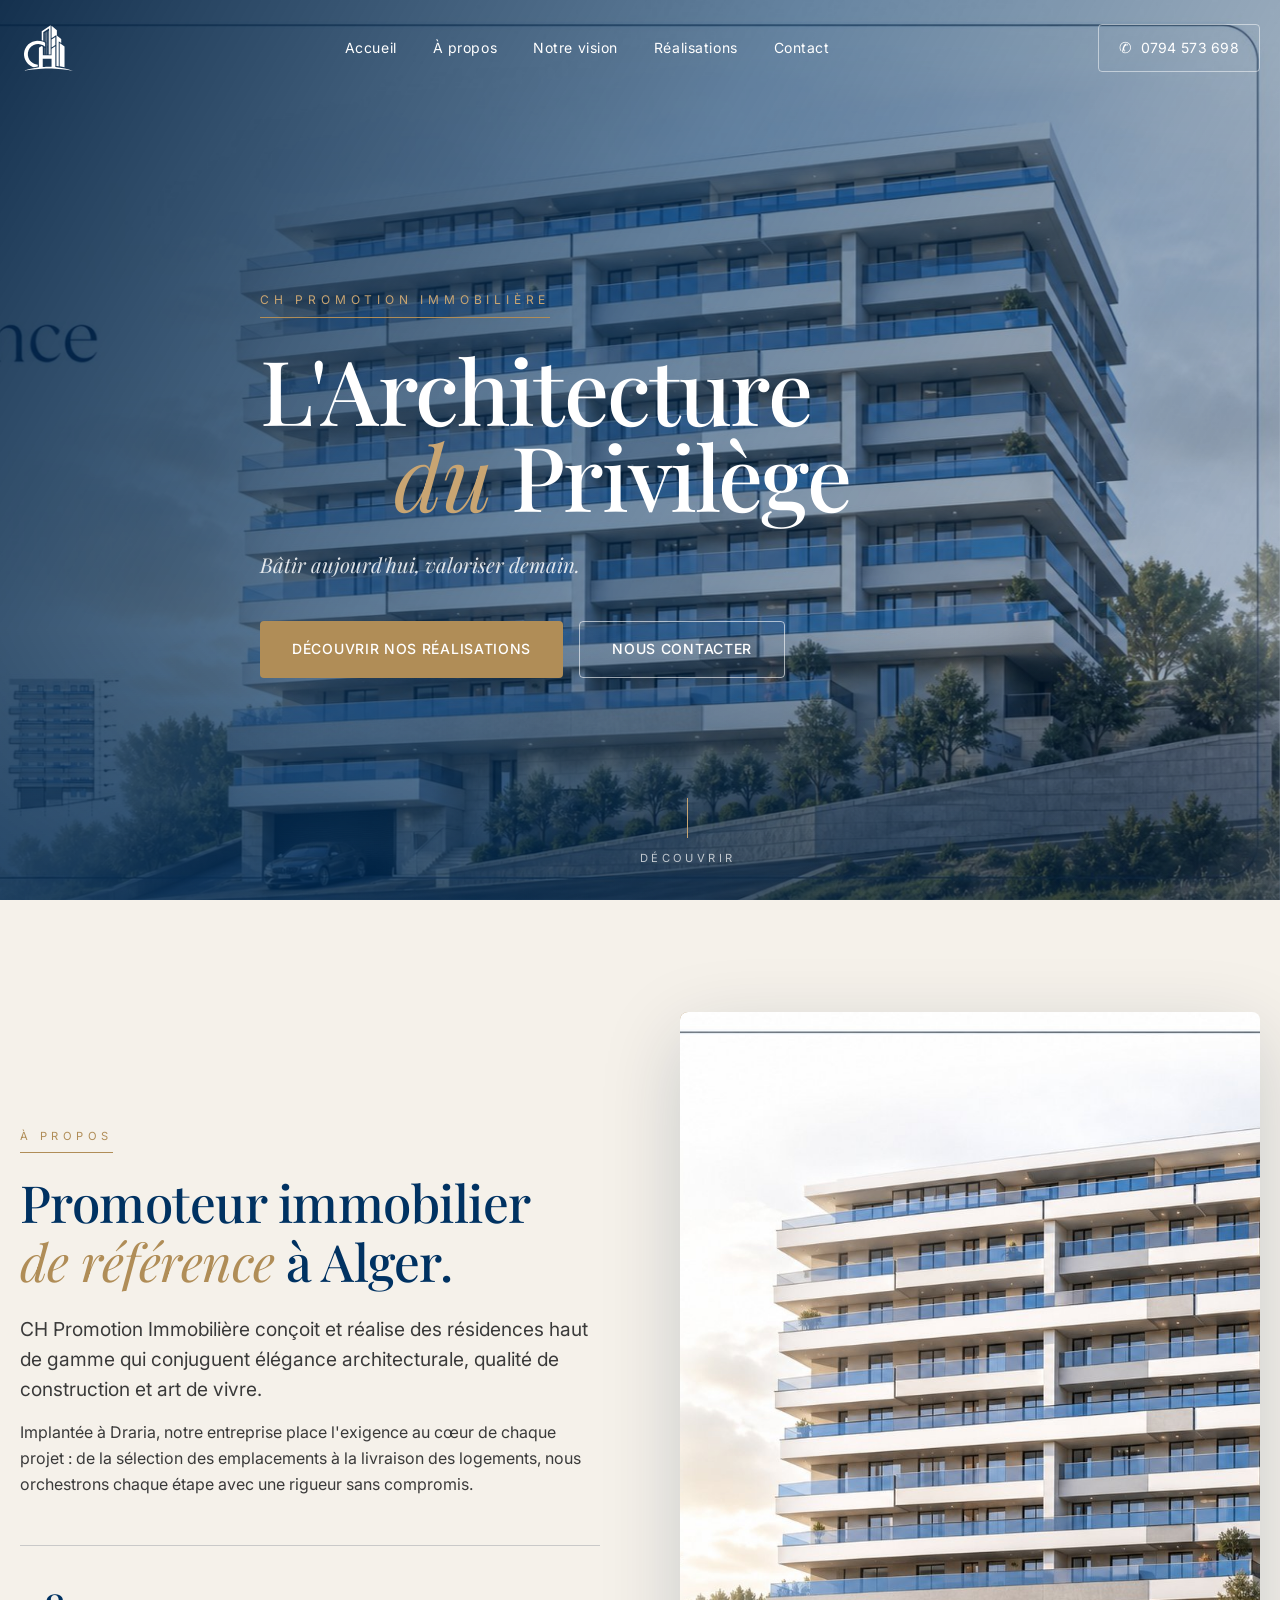
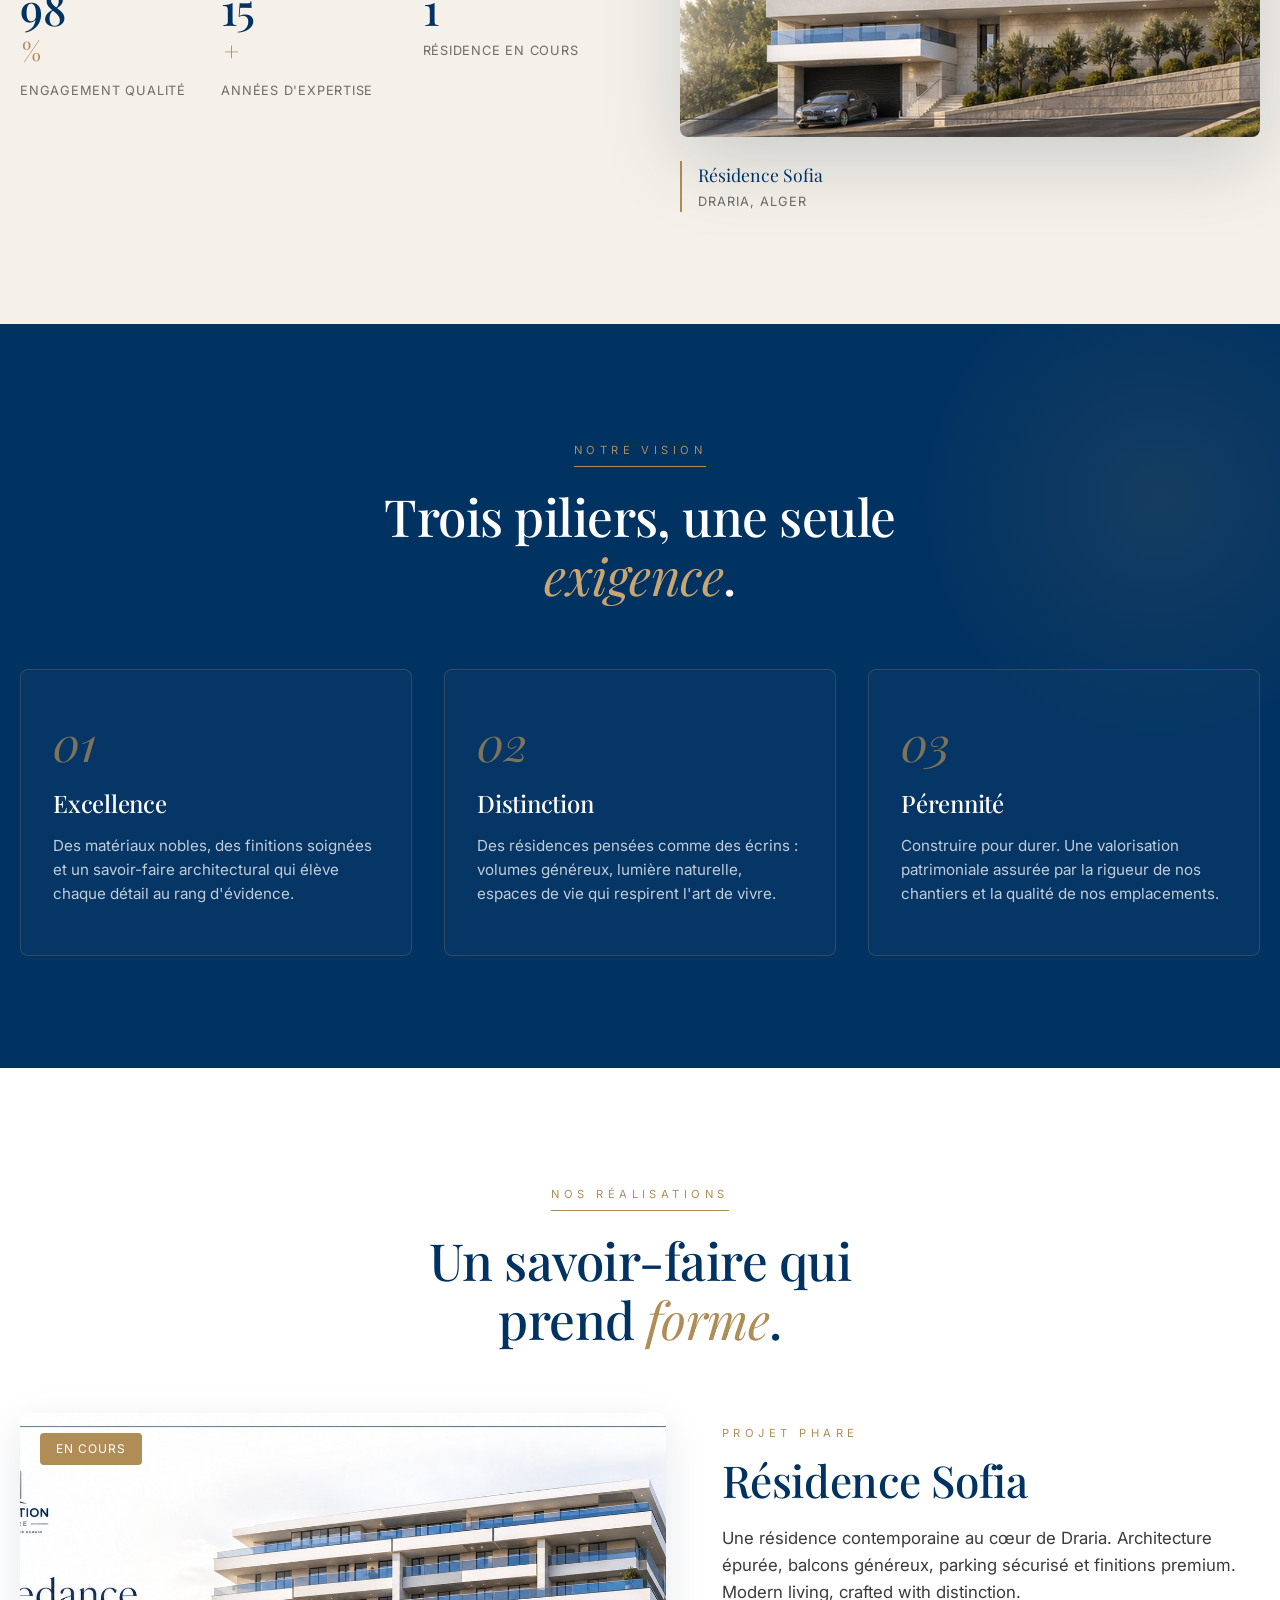
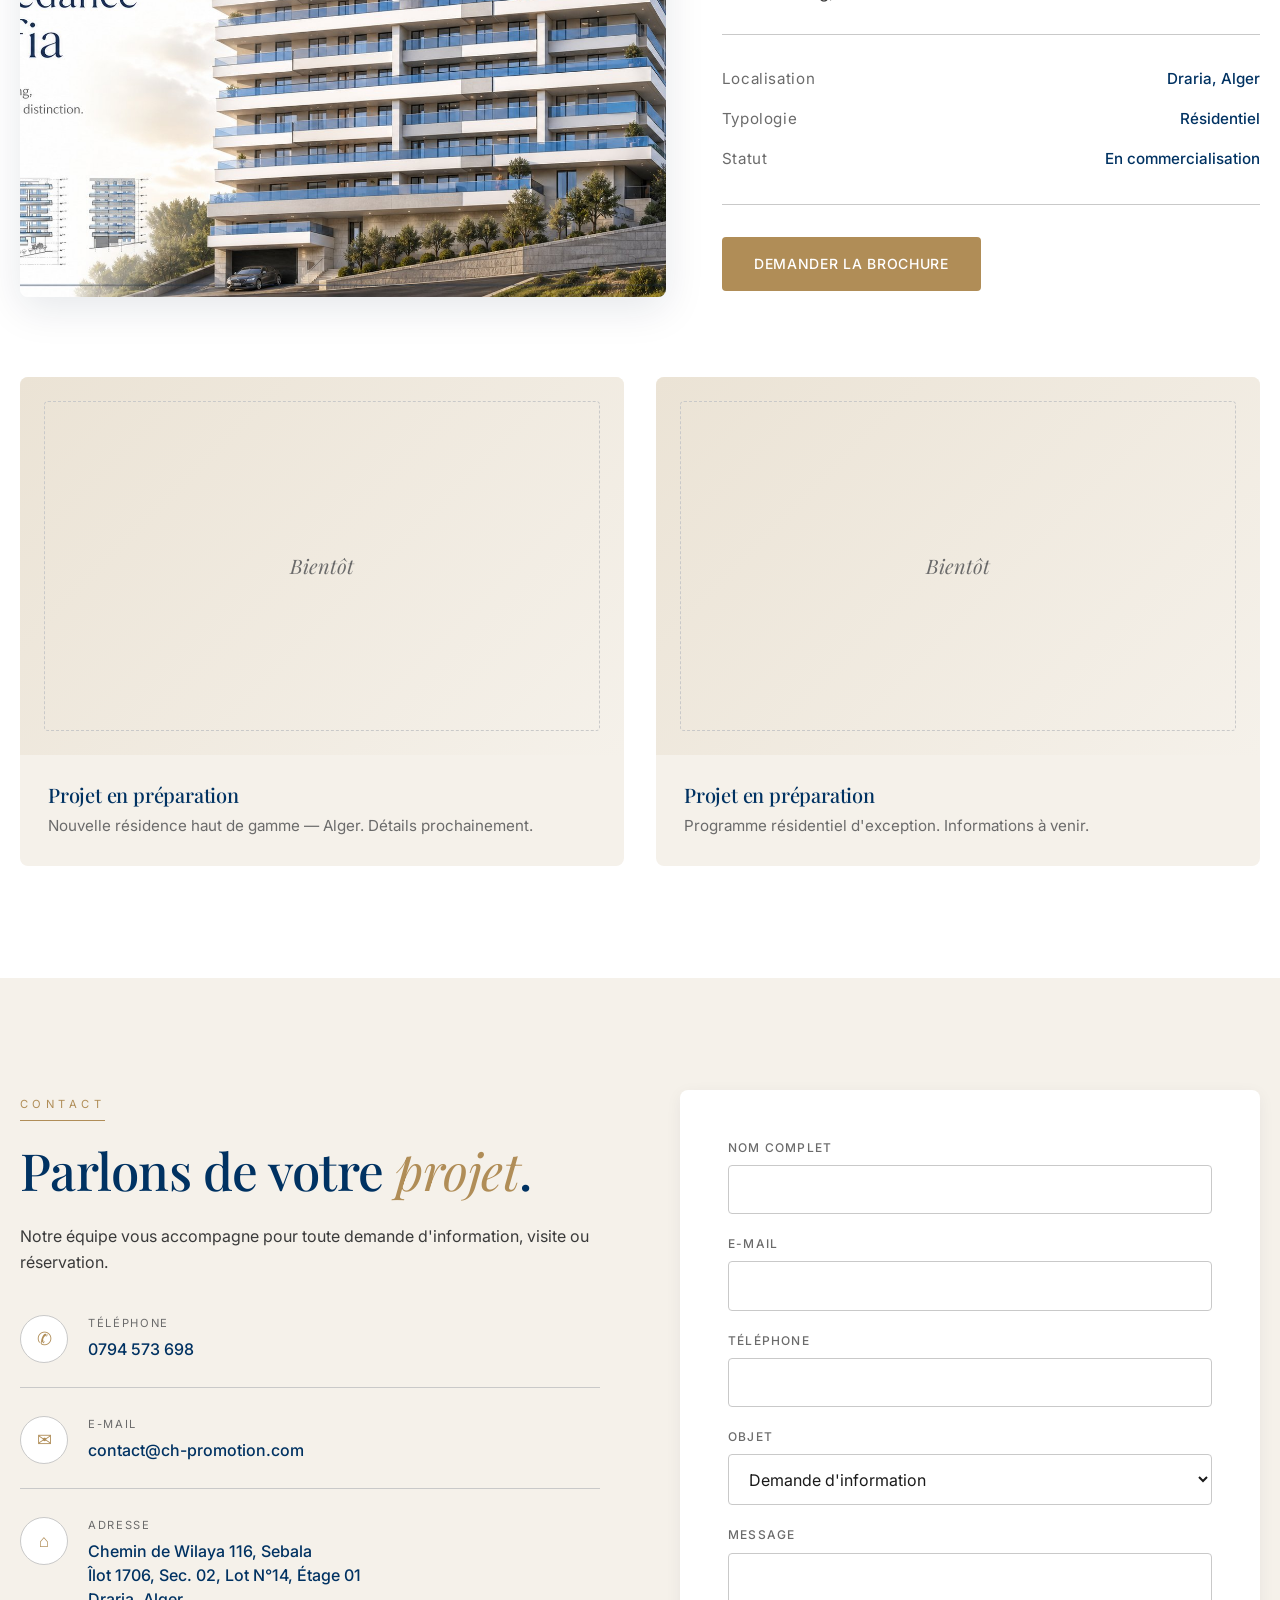
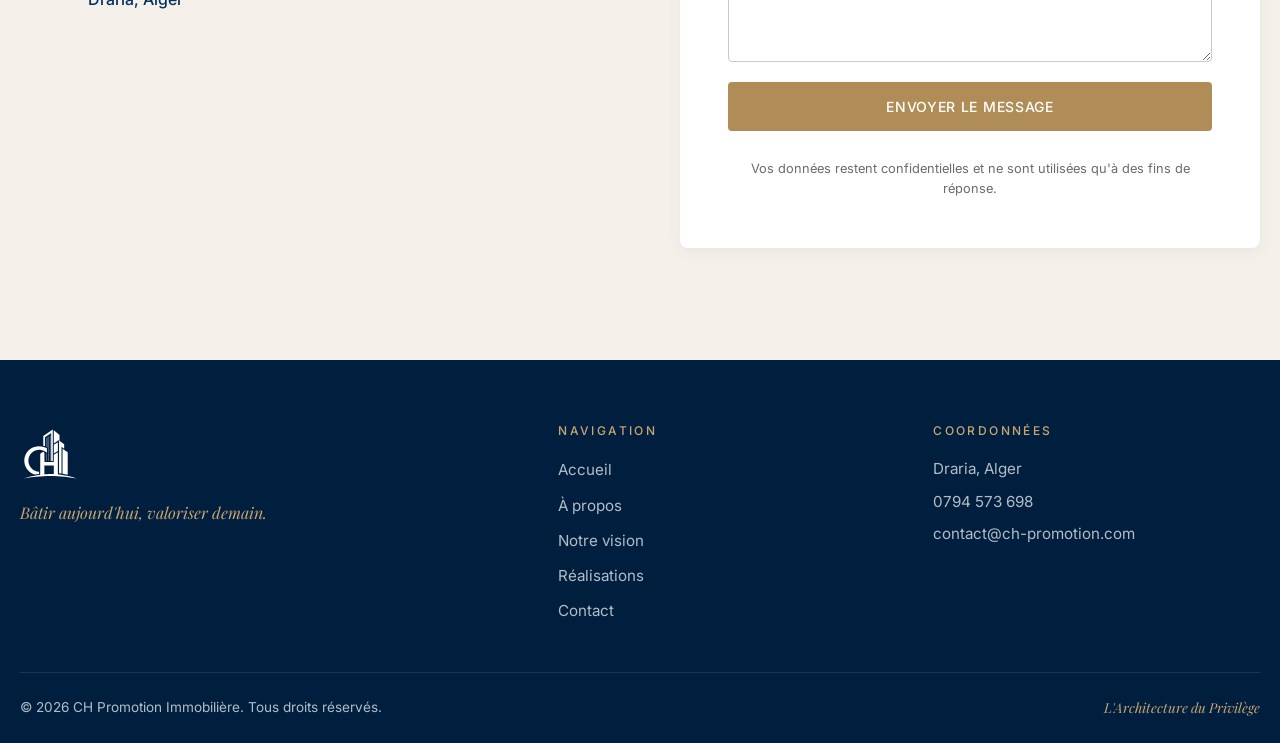
<file: index.html>
<!DOCTYPE html>
<html lang="fr">
<head>
  <meta charset="UTF-8" />
  <meta name="viewport" content="width=device-width, initial-scale=1.0" />
  <title>CH Promotion Immobilière — L'Architecture du Privilège</title>
  <meta name="description" content="CH Promotion Immobilière — Promotion immobilière haut de gamme à Alger. Bâtir aujourd'hui, valoriser demain." />
  <meta name="theme-color" content="#003262" />

  <!-- Open Graph -->
  <meta property="og:title" content="CH Promotion Immobilière" />
  <meta property="og:description" content="L'Architecture du Privilège — Promotion immobilière haut de gamme à Alger." />
  <meta property="og:type" content="website" />
  <meta property="og:url" content="https://www.ch-promotion.com" />
  <meta property="og:image" content="https://www.ch-promotion.com/assets/residence-sofia.png" />

  <link rel="icon" type="image/svg+xml" href="assets/logo.svg" />
  <link rel="preconnect" href="https://fonts.googleapis.com" />
  <link rel="preconnect" href="https://fonts.gstatic.com" crossorigin />
  <link href="https://fonts.googleapis.com/css2?family=Playfair+Display:ital,wght@0,400;0,500;0,600;0,700;1,400&family=Inter:wght@300;400;500;600&display=swap" rel="stylesheet" />
  <link rel="stylesheet" href="styles.css" />
</head>
<body>

  <!-- HEADER -->
  <header id="header" class="header">
    <div class="container header__inner">
      <a href="#accueil" class="header__brand" aria-label="CH Promotion Immobilière">
        <img src="assets/logo.svg" alt="CH Promotion Immobilière" class="header__logo" />
      </a>
      <nav class="nav" aria-label="Navigation principale">
        <ul class="nav__list">
          <li><a href="#accueil" class="nav__link">Accueil</a></li>
          <li><a href="#apropos" class="nav__link">À propos</a></li>
          <li><a href="#vision" class="nav__link">Notre vision</a></li>
          <li><a href="#projets" class="nav__link">Réalisations</a></li>
          <li><a href="#contact" class="nav__link">Contact</a></li>
        </ul>
      </nav>
      <a href="tel:+213794573698" class="header__cta">
        <span class="header__cta-icon" aria-hidden="true">✆</span>
        <span class="header__cta-text">0794 573 698</span>
      </a>
      <button class="nav__toggle" aria-label="Ouvrir le menu" aria-expanded="false">
        <span></span><span></span><span></span>
      </button>
    </div>
  </header>

  <!-- HERO -->
  <section id="accueil" class="hero">
    <div class="hero__bg" aria-hidden="true">
      <img src="assets/residence-sofia.png" alt="" class="hero__image" />
      <div class="hero__overlay"></div>
    </div>
    <div class="container hero__content">
      <span class="hero__eyebrow">CH Promotion Immobilière</span>
      <h1 class="hero__title">
        <span class="hero__title-line">L'Architecture</span>
        <span class="hero__title-line hero__title-line--accent"><em>du</em> Privilège</span>
      </h1>
      <p class="hero__tagline">Bâtir aujourd'hui, valoriser demain.</p>
      <div class="hero__actions">
        <a href="#projets" class="btn btn--primary">Découvrir nos réalisations</a>
        <a href="#contact" class="btn btn--ghost">Nous contacter</a>
      </div>
    </div>
    <a href="#apropos" class="hero__scroll" aria-label="Faire défiler">
      <span class="hero__scroll-line"></span>
      <span class="hero__scroll-text">Découvrir</span>
    </a>
  </section>

  <!-- À PROPOS -->
  <section id="apropos" class="section section--about">
    <div class="container about__grid">
      <div class="about__text reveal">
        <span class="section__eyebrow">À propos</span>
        <h2 class="section__title">Promoteur immobilier <em>de référence</em> à Alger.</h2>
        <p class="about__lead">
          CH Promotion Immobilière conçoit et réalise des résidences haut de gamme
          qui conjuguent élégance architecturale, qualité de construction et art de vivre.
        </p>
        <p>
          Implantée à Draria, notre entreprise place l'exigence au cœur de chaque projet :
          de la sélection des emplacements à la livraison des logements, nous orchestrons
          chaque étape avec une rigueur sans compromis.
        </p>
        <div class="about__stats">
          <div class="stat">
            <span class="stat__num" data-target="100">0</span><span class="stat__suffix">%</span>
            <span class="stat__label">Engagement qualité</span>
          </div>
          <div class="stat">
            <span class="stat__num" data-target="15">0</span><span class="stat__suffix">+</span>
            <span class="stat__label">Années d'expertise</span>
          </div>
          <div class="stat">
            <span class="stat__num" data-target="1">0</span>
            <span class="stat__label">Résidence en cours</span>
          </div>
        </div>
      </div>
      <div class="about__visual reveal">
        <div class="about__frame">
          <div class="about__frame-bg"></div>
          <img src="assets/residence-sofia.png" alt="Résidence Sofia — projet CH Promotion" />
        </div>
        <div class="about__caption">
          <span>Résidence Sofia</span>
          <small>Draria, Alger</small>
        </div>
      </div>
    </div>
  </section>

  <!-- NOTRE VISION -->
  <section id="vision" class="section section--vision">
    <div class="container">
      <div class="section__head reveal">
        <span class="section__eyebrow">Notre vision</span>
        <h2 class="section__title section__title--center">Trois piliers, une seule <em>exigence</em>.</h2>
      </div>
      <div class="pillars">
        <article class="pillar reveal">
          <div class="pillar__num">01</div>
          <h3 class="pillar__title">Excellence</h3>
          <p>Des matériaux nobles, des finitions soignées et un savoir-faire architectural
            qui élève chaque détail au rang d'évidence.</p>
        </article>
        <article class="pillar reveal">
          <div class="pillar__num">02</div>
          <h3 class="pillar__title">Distinction</h3>
          <p>Des résidences pensées comme des écrins : volumes généreux, lumière
            naturelle, espaces de vie qui respirent l'art de vivre.</p>
        </article>
        <article class="pillar reveal">
          <div class="pillar__num">03</div>
          <h3 class="pillar__title">Pérennité</h3>
          <p>Construire pour durer. Une valorisation patrimoniale assurée par la rigueur
            de nos chantiers et la qualité de nos emplacements.</p>
        </article>
      </div>
    </div>
  </section>

  <!-- PROJETS -->
  <section id="projets" class="section section--projects">
    <div class="container">
      <div class="section__head reveal">
        <span class="section__eyebrow">Nos réalisations</span>
        <h2 class="section__title">Un savoir-faire qui prend <em>forme</em>.</h2>
      </div>

      <!-- Projet phare -->
      <article class="featured reveal">
        <div class="featured__media">
          <img src="assets/residence-sofia.png" alt="Résidence Sofia à Draria" />
          <span class="featured__badge">En cours</span>
        </div>
        <div class="featured__body">
          <span class="featured__eyebrow">Projet phare</span>
          <h3 class="featured__title">Résidence Sofia</h3>
          <p class="featured__desc">
            Une résidence contemporaine au cœur de Draria. Architecture épurée,
            balcons généreux, parking sécurisé et finitions premium.
            Modern living, crafted with distinction.
          </p>
          <ul class="featured__specs">
            <li><span>Localisation</span><strong>Draria, Alger</strong></li>
            <li><span>Typologie</span><strong>Résidentiel</strong></li>
            <li><span>Statut</span><strong>En commercialisation</strong></li>
          </ul>
          <a href="#contact" class="btn btn--primary">Demander la brochure</a>
        </div>
      </article>

      <!-- Grille de projets -->
      <div class="grid">
        <article class="card card--placeholder reveal">
          <div class="card__media"><span class="card__soon">Bientôt</span></div>
          <div class="card__body">
            <h4 class="card__title">Projet en préparation</h4>
            <p>Nouvelle résidence haut de gamme — Alger. Détails prochainement.</p>
          </div>
        </article>
        <article class="card card--placeholder reveal">
          <div class="card__media"><span class="card__soon">Bientôt</span></div>
          <div class="card__body">
            <h4 class="card__title">Projet en préparation</h4>
            <p>Programme résidentiel d'exception. Informations à venir.</p>
          </div>
        </article>
      </div>
    </div>
  </section>

  <!-- CONTACT -->
  <section id="contact" class="section section--contact">
    <div class="container contact__grid">
      <div class="contact__info reveal">
        <span class="section__eyebrow">Contact</span>
        <h2 class="section__title">Parlons de votre <em>projet</em>.</h2>
        <p class="contact__lead">
          Notre équipe vous accompagne pour toute demande d'information,
          visite ou réservation.
        </p>

        <ul class="contact__list">
          <li>
            <span class="contact__icon" aria-hidden="true">✆</span>
            <div>
              <small>Téléphone</small>
              <a href="tel:+213794573698">0794 573 698</a>
            </div>
          </li>
          <li>
            <span class="contact__icon" aria-hidden="true">✉</span>
            <div>
              <small>E-mail</small>
              <a href="mailto:contact@ch-promotion.com">contact@ch-promotion.com</a>
            </div>
          </li>
          <li>
            <span class="contact__icon" aria-hidden="true">⌂</span>
            <div>
              <small>Adresse</small>
              <address>Chemin de Wilaya 116, Sebala<br>Îlot 1706, Sec. 02, Lot N°14, Étage 01<br>Draria, Alger</address>
            </div>
          </li>
        </ul>
      </div>

      <form id="contact-form" class="contact__form reveal" action="https://formspree.io/f/mjglrkra" method="POST" novalidate>
        <div class="field">
          <label for="name">Nom complet</label>
          <input type="text" id="name" name="name" required autocomplete="name" />
        </div>
        <div class="field">
          <label for="email">E-mail</label>
          <input type="email" id="email" name="email" required autocomplete="email" />
        </div>
        <div class="field">
          <label for="phone">Téléphone</label>
          <input type="tel" id="phone" name="phone" autocomplete="tel" />
        </div>
        <div class="field">
          <label for="subject">Objet</label>
          <select id="subject" name="subject">
            <option>Demande d'information</option>
            <option>Visite — Résidence Sofia</option>
            <option>Brochure commerciale</option>
            <option>Autre</option>
          </select>
        </div>
        <div class="field">
          <label for="message">Message</label>
          <textarea id="message" name="message" rows="4" required></textarea>
        </div>
        <button type="submit" class="btn btn--primary btn--block">Envoyer le message</button>
        <p id="contact-error" class="form__feedback" hidden>Une erreur est survenue. Veuillez réessayer ou nous contacter par téléphone.</p>
        <p class="form__note">Vos données restent confidentielles et ne sont utilisées qu'à des fins de réponse.</p>
      </form>
    </div>
  </section>

  <!-- FOOTER -->
  <footer class="footer">
    <div class="container footer__inner">
      <div class="footer__brand">
        <img src="assets/logo-white.svg" alt="CH Promotion" class="footer__logo" />
        <p class="footer__tagline">Bâtir aujourd'hui, valoriser demain.</p>
      </div>
      <nav class="footer__nav" aria-label="Liens de bas de page">
        <h5>Navigation</h5>
        <ul>
          <li><a href="#accueil">Accueil</a></li>
          <li><a href="#apropos">À propos</a></li>
          <li><a href="#vision">Notre vision</a></li>
          <li><a href="#projets">Réalisations</a></li>
          <li><a href="#contact">Contact</a></li>
        </ul>
      </nav>
      <div class="footer__contact">
        <h5>Coordonnées</h5>
        <p>Draria, Alger</p>
        <p><a href="tel:+213794573698">0794 573 698</a></p>
        <p><a href="mailto:contact@ch-promotion.com">contact@ch-promotion.com</a></p>
      </div>
    </div>
    <div class="footer__bottom container">
      <p>© <span id="year"></span> CH Promotion Immobilière. Tous droits réservés.</p>
      <p class="footer__credit">L'Architecture du Privilège</p>
    </div>
  </footer>

  <!-- SUCCESS MODAL -->
  <div id="contact-success" class="modal" role="dialog" aria-modal="true" aria-labelledby="success-title" aria-hidden="true">
    <div class="modal__backdrop" data-modal-close></div>
    <div class="modal__panel" role="document">
      <button type="button" class="modal__close" aria-label="Fermer" data-modal-close>&times;</button>
      <div class="modal__icon" aria-hidden="true">
        <svg viewBox="0 0 24 24" width="32" height="32" fill="none" stroke="currentColor" stroke-width="2.5" stroke-linecap="round" stroke-linejoin="round"><polyline points="20 6 9 17 4 12"></polyline></svg>
      </div>
      <h3 id="success-title" class="modal__title">Merci !</h3>
      <p class="modal__text">Votre message a bien été envoyé.<br>Notre équipe vous recontactera sous 24 heures.</p>
      <button type="button" class="btn btn--primary modal__cta" data-modal-close>Fermer</button>
    </div>
  </div>

  <script src="script.js" defer></script>
</body>
</html>
</file>
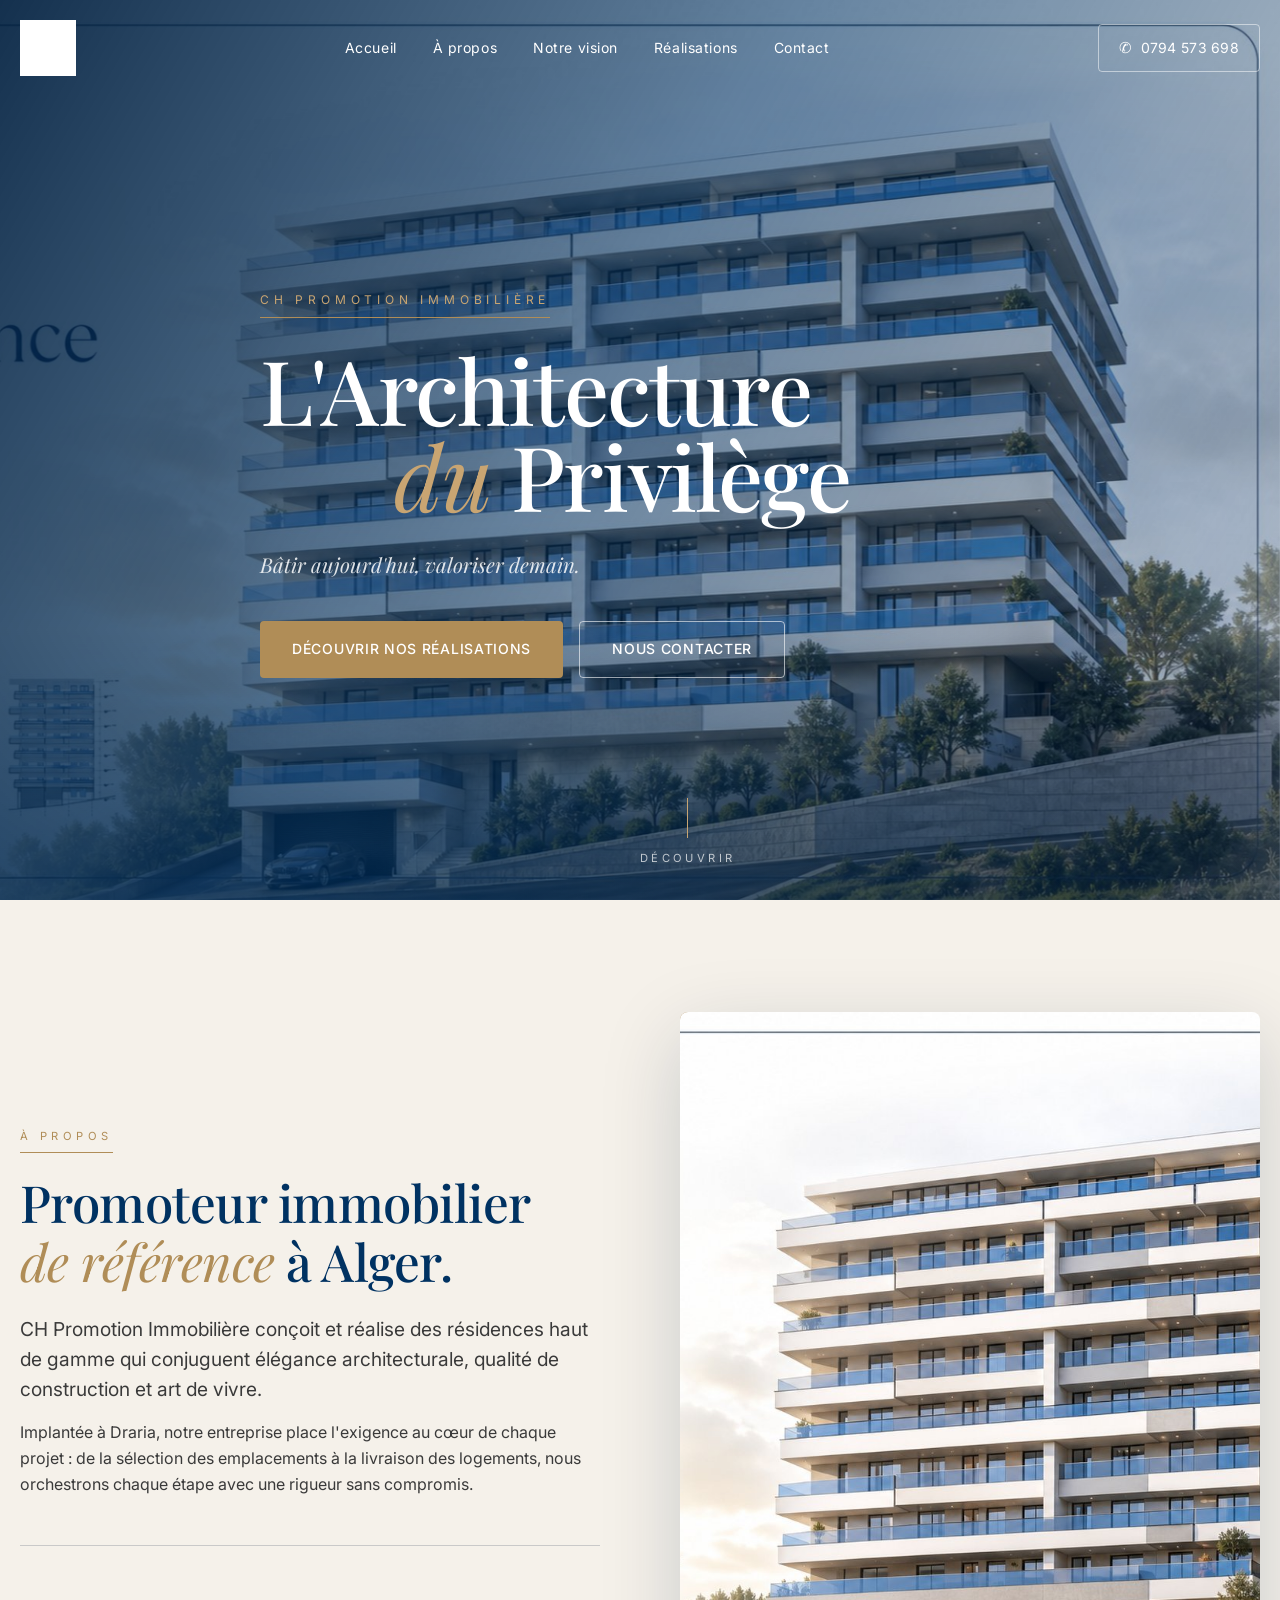
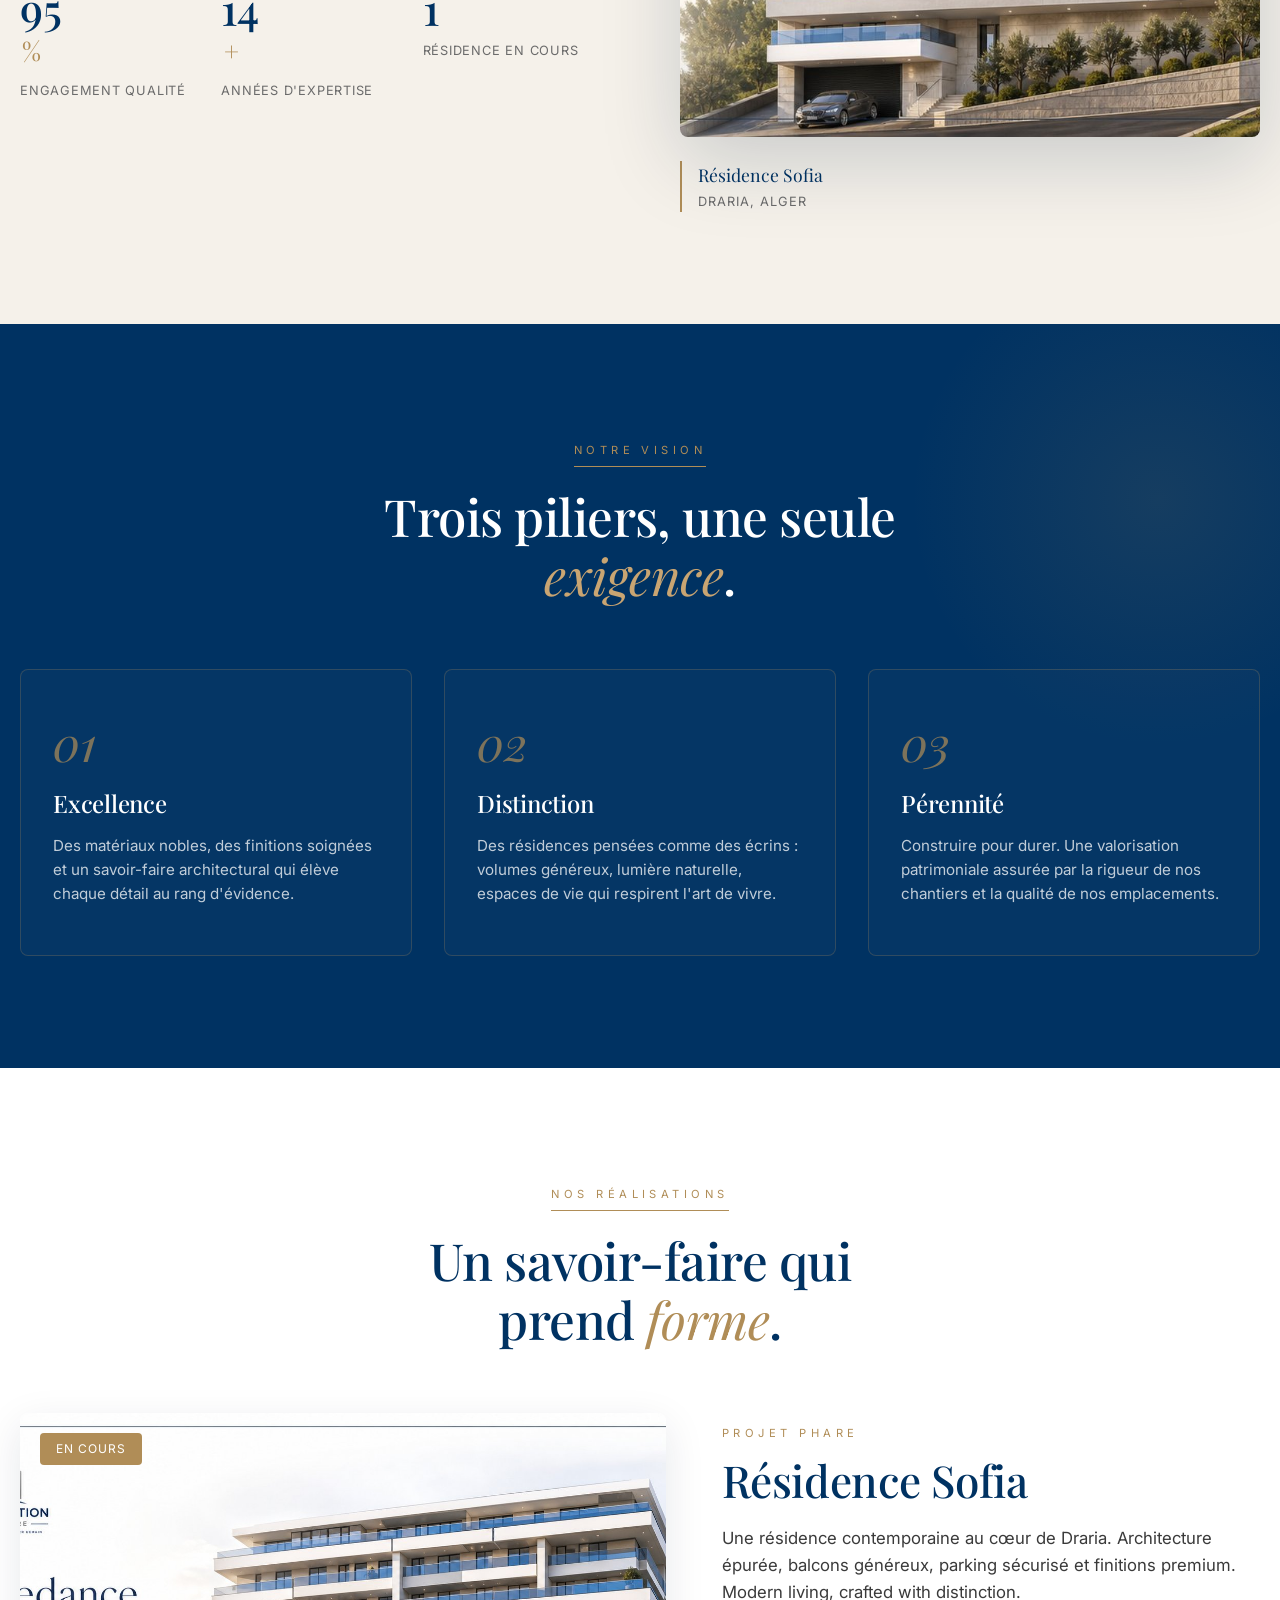
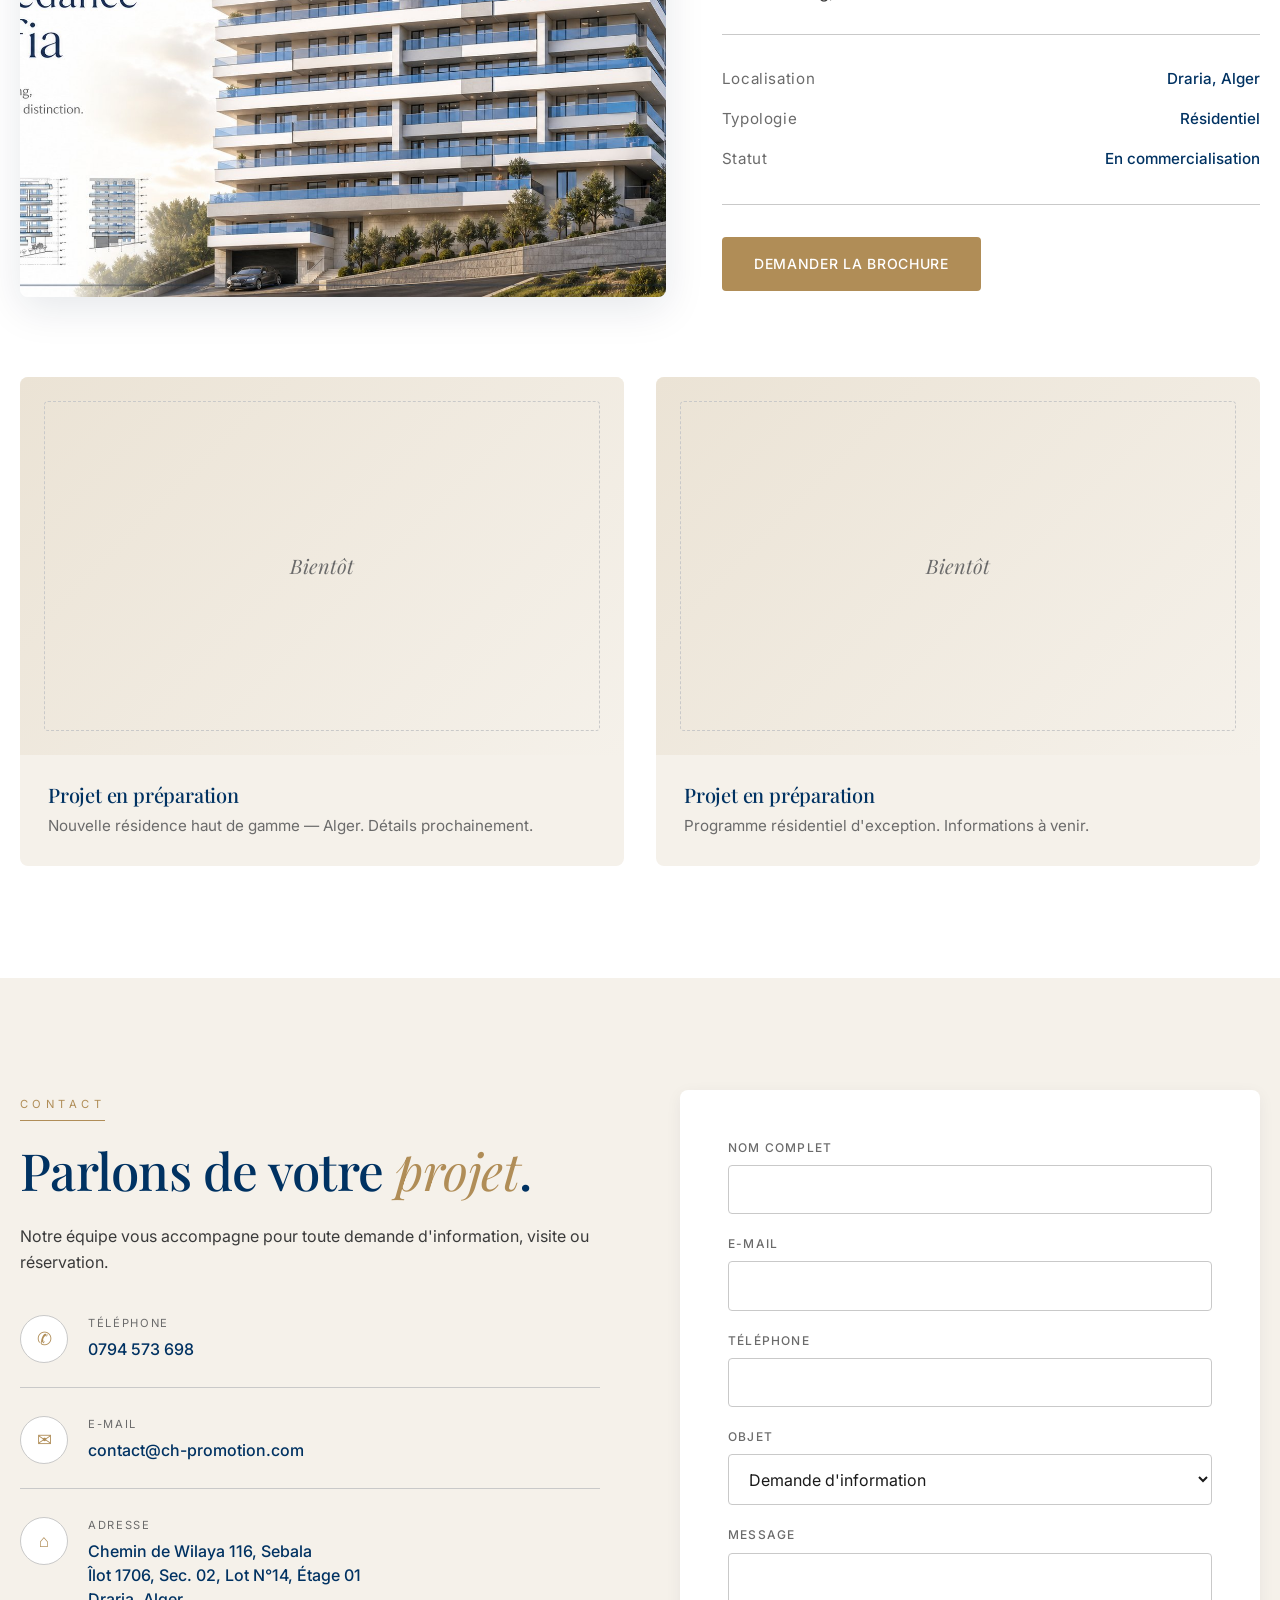
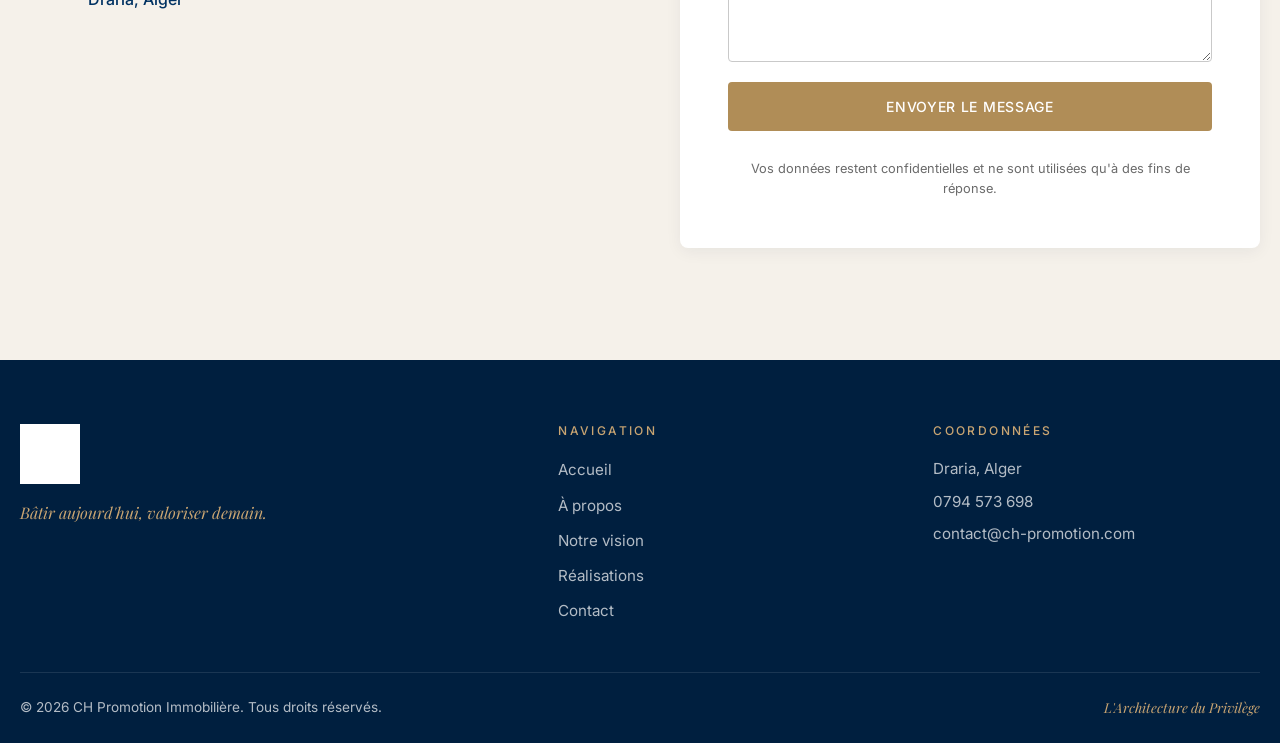
<file: ch-promotion/index.html>
<!DOCTYPE html>
<html lang="fr">
<head>
  <meta charset="UTF-8" />
  <meta name="viewport" content="width=device-width, initial-scale=1.0" />
  <title>CH Promotion Immobilière — L'Architecture du Privilège</title>
  <meta name="description" content="CH Promotion Immobilière — Promotion immobilière haut de gamme à Alger. Bâtir aujourd'hui, valoriser demain." />
  <meta name="theme-color" content="#003262" />

  <!-- Open Graph -->
  <meta property="og:title" content="CH Promotion Immobilière" />
  <meta property="og:description" content="L'Architecture du Privilège — Promotion immobilière haut de gamme à Alger." />
  <meta property="og:type" content="website" />
  <meta property="og:url" content="https://www.ch-promotion.com" />
  <meta property="og:image" content="https://www.ch-promotion.com/assets/residence-sofia.png" />

  <link rel="icon" type="image/svg+xml" href="assets/logo.svg" />
  <link rel="preconnect" href="https://fonts.googleapis.com" />
  <link rel="preconnect" href="https://fonts.gstatic.com" crossorigin />
  <link href="https://fonts.googleapis.com/css2?family=Playfair+Display:ital,wght@0,400;0,500;0,600;0,700;1,400&family=Inter:wght@300;400;500;600&display=swap" rel="stylesheet" />
  <link rel="stylesheet" href="styles.css" />
</head>
<body>

  <!-- HEADER -->
  <header id="header" class="header">
    <div class="container header__inner">
      <a href="#accueil" class="header__brand" aria-label="CH Promotion Immobilière">
        <img src="assets/logo.svg" alt="CH Promotion Immobilière" class="header__logo" />
      </a>
      <nav class="nav" aria-label="Navigation principale">
        <ul class="nav__list">
          <li><a href="#accueil" class="nav__link">Accueil</a></li>
          <li><a href="#apropos" class="nav__link">À propos</a></li>
          <li><a href="#vision" class="nav__link">Notre vision</a></li>
          <li><a href="#projets" class="nav__link">Réalisations</a></li>
          <li><a href="#contact" class="nav__link">Contact</a></li>
        </ul>
      </nav>
      <a href="tel:+213794573698" class="header__cta">
        <span class="header__cta-icon" aria-hidden="true">✆</span>
        <span class="header__cta-text">0794 573 698</span>
      </a>
      <button class="nav__toggle" aria-label="Ouvrir le menu" aria-expanded="false">
        <span></span><span></span><span></span>
      </button>
    </div>
  </header>

  <!-- HERO -->
  <section id="accueil" class="hero">
    <div class="hero__bg" aria-hidden="true">
      <img src="assets/residence-sofia.png" alt="" class="hero__image" />
      <div class="hero__overlay"></div>
    </div>
    <div class="container hero__content">
      <span class="hero__eyebrow">CH Promotion Immobilière</span>
      <h1 class="hero__title">
        <span class="hero__title-line">L'Architecture</span>
        <span class="hero__title-line hero__title-line--accent"><em>du</em> Privilège</span>
      </h1>
      <p class="hero__tagline">Bâtir aujourd'hui, valoriser demain.</p>
      <div class="hero__actions">
        <a href="#projets" class="btn btn--primary">Découvrir nos réalisations</a>
        <a href="#contact" class="btn btn--ghost">Nous contacter</a>
      </div>
    </div>
    <a href="#apropos" class="hero__scroll" aria-label="Faire défiler">
      <span class="hero__scroll-line"></span>
      <span class="hero__scroll-text">Découvrir</span>
    </a>
  </section>

  <!-- À PROPOS -->
  <section id="apropos" class="section section--about">
    <div class="container about__grid">
      <div class="about__text reveal">
        <span class="section__eyebrow">À propos</span>
        <h2 class="section__title">Promoteur immobilier <em>de référence</em> à Alger.</h2>
        <p class="about__lead">
          CH Promotion Immobilière conçoit et réalise des résidences haut de gamme
          qui conjuguent élégance architecturale, qualité de construction et art de vivre.
        </p>
        <p>
          Implantée à Draria, notre entreprise place l'exigence au cœur de chaque projet :
          de la sélection des emplacements à la livraison des logements, nous orchestrons
          chaque étape avec une rigueur sans compromis.
        </p>
        <div class="about__stats">
          <div class="stat">
            <span class="stat__num" data-target="100">0</span><span class="stat__suffix">%</span>
            <span class="stat__label">Engagement qualité</span>
          </div>
          <div class="stat">
            <span class="stat__num" data-target="15">0</span><span class="stat__suffix">+</span>
            <span class="stat__label">Années d'expertise</span>
          </div>
          <div class="stat">
            <span class="stat__num" data-target="1">0</span>
            <span class="stat__label">Résidence en cours</span>
          </div>
        </div>
      </div>
      <div class="about__visual reveal">
        <div class="about__frame">
          <div class="about__frame-bg"></div>
          <img src="assets/residence-sofia.png" alt="Résidence Sofia — projet CH Promotion" />
        </div>
        <div class="about__caption">
          <span>Résidence Sofia</span>
          <small>Draria, Alger</small>
        </div>
      </div>
    </div>
  </section>

  <!-- NOTRE VISION -->
  <section id="vision" class="section section--vision">
    <div class="container">
      <div class="section__head reveal">
        <span class="section__eyebrow">Notre vision</span>
        <h2 class="section__title section__title--center">Trois piliers, une seule <em>exigence</em>.</h2>
      </div>
      <div class="pillars">
        <article class="pillar reveal">
          <div class="pillar__num">01</div>
          <h3 class="pillar__title">Excellence</h3>
          <p>Des matériaux nobles, des finitions soignées et un savoir-faire architectural
            qui élève chaque détail au rang d'évidence.</p>
        </article>
        <article class="pillar reveal">
          <div class="pillar__num">02</div>
          <h3 class="pillar__title">Distinction</h3>
          <p>Des résidences pensées comme des écrins : volumes généreux, lumière
            naturelle, espaces de vie qui respirent l'art de vivre.</p>
        </article>
        <article class="pillar reveal">
          <div class="pillar__num">03</div>
          <h3 class="pillar__title">Pérennité</h3>
          <p>Construire pour durer. Une valorisation patrimoniale assurée par la rigueur
            de nos chantiers et la qualité de nos emplacements.</p>
        </article>
      </div>
    </div>
  </section>

  <!-- PROJETS -->
  <section id="projets" class="section section--projects">
    <div class="container">
      <div class="section__head reveal">
        <span class="section__eyebrow">Nos réalisations</span>
        <h2 class="section__title">Un savoir-faire qui prend <em>forme</em>.</h2>
      </div>

      <!-- Projet phare -->
      <article class="featured reveal">
        <div class="featured__media">
          <img src="assets/residence-sofia.png" alt="Résidence Sofia à Draria" />
          <span class="featured__badge">En cours</span>
        </div>
        <div class="featured__body">
          <span class="featured__eyebrow">Projet phare</span>
          <h3 class="featured__title">Résidence Sofia</h3>
          <p class="featured__desc">
            Une résidence contemporaine au cœur de Draria. Architecture épurée,
            balcons généreux, parking sécurisé et finitions premium.
            Modern living, crafted with distinction.
          </p>
          <ul class="featured__specs">
            <li><span>Localisation</span><strong>Draria, Alger</strong></li>
            <li><span>Typologie</span><strong>Résidentiel</strong></li>
            <li><span>Statut</span><strong>En commercialisation</strong></li>
          </ul>
          <a href="#contact" class="btn btn--primary">Demander la brochure</a>
        </div>
      </article>

      <!-- Grille de projets -->
      <div class="grid">
        <article class="card card--placeholder reveal">
          <div class="card__media"><span class="card__soon">Bientôt</span></div>
          <div class="card__body">
            <h4 class="card__title">Projet en préparation</h4>
            <p>Nouvelle résidence haut de gamme — Alger. Détails prochainement.</p>
          </div>
        </article>
        <article class="card card--placeholder reveal">
          <div class="card__media"><span class="card__soon">Bientôt</span></div>
          <div class="card__body">
            <h4 class="card__title">Projet en préparation</h4>
            <p>Programme résidentiel d'exception. Informations à venir.</p>
          </div>
        </article>
      </div>
    </div>
  </section>

  <!-- CONTACT -->
  <section id="contact" class="section section--contact">
    <div class="container contact__grid">
      <div class="contact__info reveal">
        <span class="section__eyebrow">Contact</span>
        <h2 class="section__title">Parlons de votre <em>projet</em>.</h2>
        <p class="contact__lead">
          Notre équipe vous accompagne pour toute demande d'information,
          visite ou réservation.
        </p>

        <ul class="contact__list">
          <li>
            <span class="contact__icon" aria-hidden="true">✆</span>
            <div>
              <small>Téléphone</small>
              <a href="tel:+213794573698">0794 573 698</a>
            </div>
          </li>
          <li>
            <span class="contact__icon" aria-hidden="true">✉</span>
            <div>
              <small>E-mail</small>
              <a href="mailto:contact@ch-promotion.com">contact@ch-promotion.com</a>
            </div>
          </li>
          <li>
            <span class="contact__icon" aria-hidden="true">⌂</span>
            <div>
              <small>Adresse</small>
              <address>Chemin de Wilaya 116, Sebala<br>Îlot 1706, Sec. 02, Lot N°14, Étage 01<br>Draria, Alger</address>
            </div>
          </li>
        </ul>
      </div>

      <form class="contact__form reveal" action="https://formspree.io/f/YOUR_FORM_ID" method="POST" novalidate>
        <div class="field">
          <label for="name">Nom complet</label>
          <input type="text" id="name" name="name" required autocomplete="name" />
        </div>
        <div class="field">
          <label for="email">E-mail</label>
          <input type="email" id="email" name="email" required autocomplete="email" />
        </div>
        <div class="field">
          <label for="phone">Téléphone</label>
          <input type="tel" id="phone" name="phone" autocomplete="tel" />
        </div>
        <div class="field">
          <label for="subject">Objet</label>
          <select id="subject" name="subject">
            <option>Demande d'information</option>
            <option>Visite — Résidence Sofia</option>
            <option>Brochure commerciale</option>
            <option>Autre</option>
          </select>
        </div>
        <div class="field">
          <label for="message">Message</label>
          <textarea id="message" name="message" rows="4" required></textarea>
        </div>
        <button type="submit" class="btn btn--primary btn--block">Envoyer le message</button>
        <p class="form__note">Vos données restent confidentielles et ne sont utilisées qu'à des fins de réponse.</p>
      </form>
    </div>
  </section>

  <!-- FOOTER -->
  <footer class="footer">
    <div class="container footer__inner">
      <div class="footer__brand">
        <img src="assets/logo.svg" alt="CH Promotion" class="footer__logo" />
        <p class="footer__tagline">Bâtir aujourd'hui, valoriser demain.</p>
      </div>
      <nav class="footer__nav" aria-label="Liens de bas de page">
        <h5>Navigation</h5>
        <ul>
          <li><a href="#accueil">Accueil</a></li>
          <li><a href="#apropos">À propos</a></li>
          <li><a href="#vision">Notre vision</a></li>
          <li><a href="#projets">Réalisations</a></li>
          <li><a href="#contact">Contact</a></li>
        </ul>
      </nav>
      <div class="footer__contact">
        <h5>Coordonnées</h5>
        <p>Draria, Alger</p>
        <p><a href="tel:+213794573698">0794 573 698</a></p>
        <p><a href="mailto:contact@ch-promotion.com">contact@ch-promotion.com</a></p>
      </div>
    </div>
    <div class="footer__bottom container">
      <p>© <span id="year"></span> CH Promotion Immobilière. Tous droits réservés.</p>
      <p class="footer__credit">L'Architecture du Privilège</p>
    </div>
  </footer>

  <script src="script.js" defer></script>
</body>
</html>
</file>
<file: styles.css>
/* =========================================================
   CH Promotion Immobilière — styles.css
   Aesthetic: Luxury / Editorial Real Estate
   Palette: Navy + Bronze + Limestone
   ========================================================= */

:root {
  /* Brand colors */
  --navy: #003262;
  --navy-deep: #001f3f;
  --navy-soft: #1a4978;
  --bronze: #b08d57;
  --bronze-light: #c9a572;
  --limestone: #f5f1ea;
  --limestone-deep: #ebe3d5;
  --sienna: #8b4513;
  --white: #ffffff;
  --charcoal: #1a1a1a;
  --grey-700: #3a3a3a;
  --grey-500: #6b6b6b;
  --grey-300: #c9c9c9;
  --grey-100: #efefef;

  /* Typography */
  --font-display: 'Playfair Display', 'Times New Roman', serif;
  --font-body: 'Inter', -apple-system, BlinkMacSystemFont, sans-serif;

  /* Layout */
  --container: 1240px;
  --radius-sm: 4px;
  --radius-md: 8px;
  --shadow-sm: 0 4px 16px rgba(0, 31, 63, 0.06);
  --shadow-md: 0 12px 40px rgba(0, 31, 63, 0.10);
  --shadow-lg: 0 24px 80px rgba(0, 31, 63, 0.18);

  /* Motion */
  --ease: cubic-bezier(0.4, 0, 0.2, 1);
  --ease-out: cubic-bezier(0.16, 1, 0.3, 1);
}

/* RESET / BASE */
*, *::before, *::after { box-sizing: border-box; }
* { margin: 0; padding: 0; }

html { scroll-behavior: smooth; -webkit-text-size-adjust: 100%; }

body {
  font-family: var(--font-body);
  font-size: 16px;
  line-height: 1.6;
  color: var(--charcoal);
  background: var(--white);
  -webkit-font-smoothing: antialiased;
  -moz-osx-font-smoothing: grayscale;
}

img { max-width: 100%; display: block; }
a { color: inherit; text-decoration: none; }
button { font-family: inherit; cursor: pointer; border: none; background: none; }
ul { list-style: none; }

/* TYPOGRAPHY */
h1, h2, h3, h4, h5 {
  font-family: var(--font-display);
  font-weight: 500;
  line-height: 1.15;
  letter-spacing: -0.01em;
  color: var(--navy);
}
em { font-style: italic; color: var(--bronze); font-weight: 400; }

.container {
  width: min(100% - 2.5rem, var(--container));
  margin-inline: auto;
}

/* ==========================================================
   HEADER
   ========================================================== */
.header {
  position: fixed; top: 0; left: 0; right: 0;
  z-index: 100;
  padding: 1.25rem 0;
  background: transparent;
  transition: background 0.4s var(--ease), padding 0.4s var(--ease),
              backdrop-filter 0.4s var(--ease), box-shadow 0.4s var(--ease);
}
.header.is-scrolled {
  background: rgba(255, 255, 255, 0.96);
  backdrop-filter: saturate(160%) blur(12px);
  -webkit-backdrop-filter: saturate(160%) blur(12px);
  padding: 0.75rem 0;
  box-shadow: var(--shadow-sm);
}
.header__inner {
  display: flex; align-items: center; justify-content: space-between;
  gap: 2rem;
}
.header__brand { display: block; flex-shrink: 0; }
.header__logo {
  height: 56px; width: auto;
  transition: filter 0.4s var(--ease), height 0.4s var(--ease);
  filter: brightness(0) invert(1);
}
.header.is-scrolled .header__logo { filter: none; height: 48px; }

.nav__list {
  display: flex; gap: 2.25rem; align-items: center;
}
.nav__link {
  font-size: 0.875rem;
  font-weight: 400;
  letter-spacing: 0.04em;
  color: var(--white);
  position: relative;
  padding: 0.5rem 0;
  transition: color 0.3s;
}
.nav__link::after {
  content: ''; position: absolute; left: 0; bottom: 0;
  height: 1px; width: 0; background: var(--bronze);
  transition: width 0.4s var(--ease-out);
}
.nav__link:hover { color: var(--bronze-light); }
.nav__link:hover::after { width: 100%; }
.header.is-scrolled .nav__link { color: var(--charcoal); }
.header.is-scrolled .nav__link:hover { color: var(--bronze); }

.header__cta {
  display: inline-flex; align-items: center; gap: 0.5rem;
  padding: 0.65rem 1.25rem;
  border: 1px solid rgba(255, 255, 255, 0.5);
  border-radius: var(--radius-sm);
  font-size: 0.875rem;
  letter-spacing: 0.02em;
  color: var(--white);
  transition: all 0.3s;
}
.header__cta:hover {
  background: var(--bronze); border-color: var(--bronze);
}
.header.is-scrolled .header__cta {
  color: var(--navy); border-color: var(--navy);
}
.header.is-scrolled .header__cta:hover {
  background: var(--navy); color: var(--white);
}
.header__cta-icon { font-size: 0.95rem; }

.nav__toggle { display: none; }

/* ==========================================================
   HERO
   ========================================================== */
.hero {
  position: relative;
  min-height: 100vh;
  display: flex;
  align-items: center;
  overflow: hidden;
  color: var(--white);
}
.hero__bg {
  position: absolute; inset: 0;
  z-index: 0;
}
.hero__image {
  width: 100%; height: 100%; object-fit: cover; object-position: center right;
  transform: scale(1.05);
  animation: heroZoom 16s ease-out forwards;
}
@keyframes heroZoom {
  to { transform: scale(1); }
}
.hero__overlay {
  position: absolute; inset: 0;
  background:
    linear-gradient(120deg, rgba(0, 31, 63, 0.92) 0%, rgba(0, 50, 98, 0.6) 45%, rgba(0, 31, 63, 0.2) 100%),
    linear-gradient(to top, rgba(0, 31, 63, 0.5) 0%, transparent 30%);
}
.hero__content {
  position: relative; z-index: 1;
  padding: 8rem 0 4rem;
  max-width: 760px;
}
.hero__eyebrow {
  display: inline-block;
  font-size: 0.75rem;
  letter-spacing: 0.4em;
  text-transform: uppercase;
  color: var(--bronze-light);
  margin-bottom: 1.75rem;
  padding-bottom: 0.5rem;
  border-bottom: 1px solid var(--bronze);
  opacity: 0; animation: fadeUp 1s var(--ease-out) 0.3s forwards;
}
.hero__title {
  font-size: clamp(3rem, 7vw, 6rem);
  font-weight: 500;
  line-height: 0.95;
  letter-spacing: -0.02em;
  color: var(--white);
  margin-bottom: 2rem;
}
.hero__title-line {
  display: block;
  opacity: 0; transform: translateY(40px);
  animation: fadeUp 1.1s var(--ease-out) forwards;
}
.hero__title-line:nth-child(1) { animation-delay: 0.5s; }
.hero__title-line:nth-child(2) { animation-delay: 0.75s; padding-left: 1.5em; }
.hero__title-line--accent em { color: var(--bronze-light); font-style: italic; }
.hero__tagline {
  font-family: var(--font-display);
  font-style: italic;
  font-size: clamp(1.1rem, 1.6vw, 1.35rem);
  color: rgba(255, 255, 255, 0.85);
  margin-bottom: 2.5rem;
  opacity: 0; animation: fadeUp 1s var(--ease-out) 1s forwards;
}
.hero__actions {
  display: flex; gap: 1rem; flex-wrap: wrap;
  opacity: 0; animation: fadeUp 1s var(--ease-out) 1.2s forwards;
}

.hero__scroll {
  position: absolute;
  left: 50%; bottom: 2rem;
  transform: translateX(-50%);
  display: flex; flex-direction: column; align-items: center; gap: 0.75rem;
  z-index: 1;
  font-size: 0.7rem;
  letter-spacing: 0.3em;
  text-transform: uppercase;
  color: rgba(255, 255, 255, 0.7);
  opacity: 0; animation: fadeUp 1s var(--ease-out) 1.6s forwards;
}
.hero__scroll-line {
  width: 1px; height: 40px; background: var(--bronze-light);
  position: relative; overflow: hidden;
}
.hero__scroll-line::after {
  content: ''; position: absolute; top: -100%; left: 0;
  width: 100%; height: 100%; background: var(--white);
  animation: scrollLine 2s var(--ease) infinite;
}
@keyframes scrollLine {
  0% { top: -100%; }
  100% { top: 100%; }
}

@keyframes fadeUp {
  to { opacity: 1; transform: translateY(0); }
}

/* ==========================================================
   BUTTONS
   ========================================================== */
.btn {
  display: inline-flex; align-items: center; justify-content: center;
  padding: 1rem 2rem;
  font-size: 0.875rem;
  font-weight: 500;
  letter-spacing: 0.05em;
  text-transform: uppercase;
  border-radius: var(--radius-sm);
  transition: all 0.4s var(--ease);
  position: relative; overflow: hidden;
}
.btn--primary {
  background: var(--bronze);
  color: var(--white);
}
.btn--primary:hover {
  background: var(--navy);
  transform: translateY(-2px);
  box-shadow: 0 12px 30px rgba(0, 31, 63, 0.3);
}
.btn--ghost {
  background: transparent;
  color: var(--white);
  border: 1px solid rgba(255, 255, 255, 0.6);
}
.btn--ghost:hover {
  background: var(--white); color: var(--navy); border-color: var(--white);
}
.btn--block { width: 100%; }

/* ==========================================================
   SECTIONS — shared
   ========================================================== */
.section {
  padding: 7rem 0;
  position: relative;
}
.section__eyebrow {
  display: inline-block;
  font-size: 0.7rem;
  letter-spacing: 0.4em;
  text-transform: uppercase;
  color: var(--bronze);
  margin-bottom: 1.25rem;
  padding-bottom: 0.4rem;
  border-bottom: 1px solid var(--bronze);
}
.section__title {
  font-size: clamp(2rem, 4vw, 3.25rem);
  margin-bottom: 1.5rem;
  max-width: 18ch;
}
.section__title--center { margin-inline: auto; text-align: center; }
.section__head { text-align: center; margin-bottom: 4rem; }
.section__head .section__title { margin-inline: auto; }

/* ==========================================================
   ABOUT
   ========================================================== */
.section--about { background: var(--limestone); }
.about__grid {
  display: grid;
  grid-template-columns: 1fr 1fr;
  gap: 5rem;
  align-items: center;
}
.about__lead {
  font-size: 1.2rem;
  font-weight: 400;
  color: var(--grey-700);
  margin-bottom: 1.25rem;
  line-height: 1.55;
}
.about__text p { color: var(--grey-700); margin-bottom: 1rem; }

.about__stats {
  display: grid;
  grid-template-columns: repeat(3, 1fr);
  gap: 1.5rem;
  margin-top: 3rem;
  padding-top: 2.5rem;
  border-top: 1px solid var(--grey-300);
}
.stat { display: flex; flex-direction: column; }
.stat__num {
  font-family: var(--font-display);
  font-size: clamp(2rem, 3.5vw, 2.75rem);
  font-weight: 500;
  color: var(--navy);
  line-height: 1;
  display: inline;
}
.stat__suffix {
  font-family: var(--font-display);
  font-size: clamp(1.25rem, 2vw, 1.75rem);
  color: var(--bronze);
  margin-left: 0.15rem;
}
.stat__label {
  font-size: 0.8rem;
  letter-spacing: 0.06em;
  text-transform: uppercase;
  color: var(--grey-500);
  margin-top: 0.65rem;
}

.about__visual {
  position: relative;
}
.about__frame {
  position: relative;
  border-radius: var(--radius-md);
  overflow: hidden;
  box-shadow: var(--shadow-lg);
}
.about__frame::before {
  content: '';
  position: absolute;
  top: 1.5rem; left: 1.5rem; right: -1.5rem; bottom: -1.5rem;
  border: 1px solid var(--bronze);
  z-index: -1;
}
.about__frame-bg {
  position: absolute;
  top: -1.5rem; left: -1.5rem;
  width: 80px; height: 80px;
  background: var(--bronze);
  z-index: -1;
}
.about__frame img {
  width: 100%; aspect-ratio: 4/5; object-fit: cover;
  transition: transform 1.2s var(--ease-out);
}
.about__visual:hover .about__frame img { transform: scale(1.04); }
.about__caption {
  margin-top: 1.5rem;
  padding-left: 1rem;
  border-left: 2px solid var(--bronze);
  display: flex; flex-direction: column; gap: 0.15rem;
}
.about__caption span {
  font-family: var(--font-display);
  font-size: 1.1rem;
  color: var(--navy);
}
.about__caption small {
  font-size: 0.8rem;
  letter-spacing: 0.08em;
  text-transform: uppercase;
  color: var(--grey-500);
}

/* ==========================================================
   VISION / PILLARS
   ========================================================== */
.section--vision {
  background: var(--navy);
  color: var(--white);
  position: relative;
  overflow: hidden;
}
.section--vision::before {
  content: '';
  position: absolute;
  top: -10%; right: -10%;
  width: 500px; height: 500px;
  background: radial-gradient(circle, rgba(176, 141, 87, 0.12) 0%, transparent 70%);
  pointer-events: none;
}
.section--vision .section__title { color: var(--white); }
.section--vision .section__title em { color: var(--bronze-light); }

.pillars {
  display: grid;
  grid-template-columns: repeat(3, 1fr);
  gap: 2rem;
}
.pillar {
  padding: 3rem 2rem;
  border: 1px solid rgba(176, 141, 87, 0.25);
  border-radius: var(--radius-md);
  position: relative;
  transition: all 0.5s var(--ease);
  background: rgba(255, 255, 255, 0.02);
}
.pillar:hover {
  border-color: var(--bronze);
  background: rgba(255, 255, 255, 0.04);
  transform: translateY(-6px);
}
.pillar__num {
  font-family: var(--font-display);
  font-size: 3rem;
  font-style: italic;
  color: var(--bronze);
  line-height: 1;
  margin-bottom: 1.5rem;
  opacity: 0.7;
}
.pillar__title {
  color: var(--white);
  font-size: 1.5rem;
  margin-bottom: 1rem;
}
.pillar p {
  color: rgba(255, 255, 255, 0.75);
  font-size: 0.95rem;
}

/* ==========================================================
   PROJECTS
   ========================================================== */
.section--projects { background: var(--white); }

.featured {
  display: grid;
  grid-template-columns: 1.2fr 1fr;
  gap: 3.5rem;
  align-items: center;
  margin-bottom: 5rem;
}
.featured__media {
  position: relative;
  border-radius: var(--radius-md);
  overflow: hidden;
  box-shadow: var(--shadow-md);
}
.featured__media img {
  width: 100%; aspect-ratio: 4/3; object-fit: cover;
  transition: transform 1s var(--ease-out);
}
.featured__media:hover img { transform: scale(1.04); }
.featured__badge {
  position: absolute; top: 1.25rem; left: 1.25rem;
  background: var(--bronze);
  color: var(--white);
  padding: 0.4rem 1rem;
  font-size: 0.75rem;
  letter-spacing: 0.08em;
  text-transform: uppercase;
  border-radius: var(--radius-sm);
}
.featured__eyebrow {
  display: inline-block;
  font-size: 0.7rem;
  letter-spacing: 0.4em;
  text-transform: uppercase;
  color: var(--bronze);
  margin-bottom: 0.75rem;
}
.featured__title {
  font-size: clamp(2rem, 3.5vw, 2.75rem);
  margin-bottom: 1.25rem;
}
.featured__desc {
  color: var(--grey-700);
  margin-bottom: 1.75rem;
  font-size: 1.05rem;
}
.featured__specs {
  margin-bottom: 2rem;
  padding: 1.5rem 0;
  border-top: 1px solid var(--grey-300);
  border-bottom: 1px solid var(--grey-300);
}
.featured__specs li {
  display: flex; justify-content: space-between; padding: 0.5rem 0;
  font-size: 0.95rem;
}
.featured__specs span { color: var(--grey-500); letter-spacing: 0.04em; }
.featured__specs strong { color: var(--navy); font-weight: 500; }

.grid {
  display: grid;
  grid-template-columns: repeat(2, 1fr);
  gap: 2rem;
}
.card {
  background: var(--limestone);
  border-radius: var(--radius-md);
  overflow: hidden;
  transition: all 0.4s var(--ease);
}
.card:hover { transform: translateY(-4px); box-shadow: var(--shadow-md); }
.card__media {
  aspect-ratio: 16/10;
  background:
    linear-gradient(135deg, var(--limestone-deep) 0%, var(--limestone) 100%);
  position: relative;
  display: flex; align-items: center; justify-content: center;
}
.card--placeholder .card__media::before {
  content: '';
  position: absolute;
  inset: 1.5rem;
  border: 1px dashed var(--grey-300);
  border-radius: var(--radius-sm);
}
.card__soon {
  position: relative;
  font-family: var(--font-display);
  font-style: italic;
  color: var(--grey-500);
  font-size: 1.25rem;
}
.card__body { padding: 1.75rem; }
.card__title {
  font-size: 1.25rem;
  margin-bottom: 0.5rem;
}
.card p { color: var(--grey-500); font-size: 0.95rem; }

/* ==========================================================
   CONTACT
   ========================================================== */
.section--contact { background: var(--limestone); }
.contact__grid {
  display: grid;
  grid-template-columns: 1fr 1fr;
  gap: 5rem;
  align-items: start;
}
.contact__lead {
  color: var(--grey-700);
  margin-bottom: 2.5rem;
}
.contact__list { display: grid; gap: 1.75rem; }
.contact__list li {
  display: flex; gap: 1.25rem;
  padding-bottom: 1.5rem;
  border-bottom: 1px solid var(--grey-300);
}
.contact__list li:last-child { border-bottom: 0; }
.contact__icon {
  flex-shrink: 0;
  width: 48px; height: 48px;
  display: grid; place-items: center;
  background: var(--white);
  border: 1px solid var(--grey-300);
  border-radius: 50%;
  color: var(--bronze);
  font-size: 1.1rem;
}
.contact__list small {
  display: block;
  font-size: 0.7rem;
  letter-spacing: 0.15em;
  text-transform: uppercase;
  color: var(--grey-500);
  margin-bottom: 0.25rem;
}
.contact__list a, .contact__list address {
  font-style: normal;
  color: var(--navy);
  font-weight: 500;
  font-size: 1rem;
  line-height: 1.5;
  transition: color 0.3s;
}
.contact__list a:hover { color: var(--bronze); }

.contact__form {
  background: var(--white);
  padding: 3rem;
  border-radius: var(--radius-md);
  box-shadow: var(--shadow-sm);
  display: grid; gap: 1.25rem;
}
.field { display: flex; flex-direction: column; gap: 0.5rem; }
.field label {
  font-size: 0.75rem;
  letter-spacing: 0.1em;
  text-transform: uppercase;
  color: var(--grey-500);
  font-weight: 500;
}
.field input, .field select, .field textarea {
  font-family: var(--font-body);
  font-size: 1rem;
  padding: 0.85rem 1rem;
  border: 1px solid var(--grey-300);
  border-radius: var(--radius-sm);
  background: var(--white);
  color: var(--charcoal);
  transition: all 0.3s;
}
.field input:focus, .field select:focus, .field textarea:focus {
  outline: none;
  border-color: var(--bronze);
  box-shadow: 0 0 0 3px rgba(176, 141, 87, 0.15);
}
.field textarea { resize: vertical; }

.form__note {
  font-size: 0.8rem;
  color: var(--grey-500);
  text-align: center;
  margin-top: 0.5rem;
}

.form__feedback {
  font-size: 0.875rem;
  color: #b91c1c;
  text-align: center;
  margin: 0;
  padding: 0.75rem 1rem;
  background: #fef2f2;
  border: 1px solid #fecaca;
  border-radius: var(--radius-sm);
}

/* ----- Success modal ----- */
.modal {
  position: fixed;
  inset: 0;
  z-index: 1000;
  display: flex;
  align-items: center;
  justify-content: center;
  padding: 1.5rem;
  opacity: 0;
  visibility: hidden;
  pointer-events: none;
  transition: opacity 0.3s ease, visibility 0s linear 0.3s;
}
.modal.is-open {
  opacity: 1;
  visibility: visible;
  pointer-events: auto;
  transition: opacity 0.3s ease, visibility 0s linear 0s;
}
.modal__backdrop {
  position: absolute;
  inset: 0;
  background: rgba(0, 31, 63, 0.55);
  backdrop-filter: blur(8px);
  -webkit-backdrop-filter: blur(8px);
}
.modal__panel {
  position: relative;
  background: var(--white);
  border-radius: var(--radius-md);
  box-shadow: 0 25px 60px rgba(0, 31, 63, 0.3);
  padding: 3rem 2.5rem 2.5rem;
  max-width: 440px;
  width: 100%;
  text-align: center;
  transform: translateY(16px) scale(0.96);
  transition: transform 0.35s cubic-bezier(0.16, 1, 0.3, 1);
}
.modal.is-open .modal__panel {
  transform: translateY(0) scale(1);
}
.modal__close {
  position: absolute;
  top: 0.75rem;
  right: 1rem;
  background: none;
  border: 0;
  font-size: 1.75rem;
  line-height: 1;
  color: var(--grey-500);
  cursor: pointer;
  padding: 0.5rem;
  transition: color 0.2s;
}
.modal__close:hover { color: var(--navy-deep); }
.modal__icon {
  display: inline-flex;
  align-items: center;
  justify-content: center;
  width: 64px;
  height: 64px;
  border-radius: 50%;
  background: var(--bronze);
  color: var(--white);
  margin-bottom: 1.25rem;
}
.modal__title {
  font-family: var(--font-display);
  font-size: 2rem;
  color: var(--navy-deep);
  margin: 0 0 0.75rem;
}
.modal__title::after {
  content: '';
  display: block;
  width: 48px;
  height: 2px;
  background: var(--bronze);
  margin: 0.75rem auto 1.25rem;
}
.modal__text {
  color: var(--grey-500);
  line-height: 1.7;
  margin: 0 0 1.75rem;
}
.modal__cta { min-width: 160px; }

/* ==========================================================
   FOOTER
   ========================================================== */
.footer {
  background: var(--navy-deep);
  color: rgba(255, 255, 255, 0.7);
  padding-top: 4rem;
}
.footer__inner {
  display: grid;
  grid-template-columns: 1.5fr 1fr 1fr;
  gap: 3rem;
  padding-bottom: 3rem;
}
.footer__logo {
  height: 60px;
  filter: brightness(0) invert(1);
  margin-bottom: 1rem;
}
.footer__tagline {
  font-family: var(--font-display);
  font-style: italic;
  color: var(--bronze-light);
  font-size: 1rem;
}
.footer h5 {
  font-family: var(--font-body);
  font-size: 0.75rem;
  letter-spacing: 0.2em;
  text-transform: uppercase;
  color: var(--bronze-light);
  margin-bottom: 1.25rem;
  font-weight: 500;
}
.footer__nav ul { display: grid; gap: 0.6rem; }
.footer__nav a, .footer__contact a {
  color: rgba(255, 255, 255, 0.7);
  font-size: 0.95rem;
  transition: color 0.3s;
}
.footer__nav a:hover, .footer__contact a:hover { color: var(--bronze-light); }
.footer__contact p { margin-bottom: 0.5rem; font-size: 0.95rem; }

.footer__bottom {
  display: flex; justify-content: space-between; align-items: center;
  padding: 1.5rem 0;
  border-top: 1px solid rgba(255, 255, 255, 0.1);
  font-size: 0.85rem;
}
.footer__credit {
  font-family: var(--font-display);
  font-style: italic;
  color: var(--bronze-light);
}

/* ==========================================================
   REVEAL ON SCROLL
   ========================================================== */
.reveal {
  opacity: 0;
  transform: translateY(40px);
  transition: opacity 1s var(--ease-out), transform 1s var(--ease-out);
}
.reveal.is-visible {
  opacity: 1;
  transform: translateY(0);
}

/* ==========================================================
   RESPONSIVE
   ========================================================== */
@media (max-width: 980px) {
  .about__grid, .contact__grid, .featured {
    grid-template-columns: 1fr;
    gap: 3rem;
  }
  .pillars { grid-template-columns: 1fr; gap: 1.5rem; }
  .footer__inner { grid-template-columns: 1fr; gap: 2.5rem; }
  .grid { grid-template-columns: 1fr; }
  .section { padding: 5rem 0; }
}

@media (max-width: 768px) {
  .nav { display: none; }
  .nav.is-open {
    display: block;
    position: absolute;
    top: 100%; left: 0; right: 0;
    background: var(--white);
    padding: 2rem;
    box-shadow: var(--shadow-md);
  }
  .nav.is-open .nav__list {
    flex-direction: column;
    gap: 1.25rem;
    align-items: flex-start;
  }
  .nav.is-open .nav__link { color: var(--charcoal); }
  .header__cta-text { display: none; }
  .header__cta { padding: 0.5rem 0.75rem; }

  .nav__toggle {
    display: flex; flex-direction: column; gap: 5px;
    width: 32px; height: 32px;
    align-items: center; justify-content: center;
  }
  .nav__toggle span {
    width: 24px; height: 1.5px;
    background: var(--white);
    transition: all 0.3s;
  }
  .header.is-scrolled .nav__toggle span { background: var(--charcoal); }
  .nav__toggle[aria-expanded="true"] span:nth-child(1) {
    transform: translateY(6.5px) rotate(45deg);
  }
  .nav__toggle[aria-expanded="true"] span:nth-child(2) { opacity: 0; }
  .nav__toggle[aria-expanded="true"] span:nth-child(3) {
    transform: translateY(-6.5px) rotate(-45deg);
  }

  .hero__title-line:nth-child(2) { padding-left: 0; }
  .hero__content { padding: 7rem 0 3rem; }

  .about__stats { grid-template-columns: 1fr; gap: 1rem; }
  .contact__form { padding: 2rem 1.5rem; }
  .footer__bottom { flex-direction: column; gap: 0.5rem; text-align: center; }
}

@media (prefers-reduced-motion: reduce) {
  *, *::before, *::after {
    animation-duration: 0.01ms !important;
    transition-duration: 0.01ms !important;
  }
  .reveal { opacity: 1; transform: none; }
}
</file>
<file: ch-promotion/styles.css>
/* =========================================================
   CH Promotion Immobilière — styles.css
   Aesthetic: Luxury / Editorial Real Estate
   Palette: Navy + Bronze + Limestone
   ========================================================= */

:root {
  /* Brand colors */
  --navy: #003262;
  --navy-deep: #001f3f;
  --navy-soft: #1a4978;
  --bronze: #b08d57;
  --bronze-light: #c9a572;
  --limestone: #f5f1ea;
  --limestone-deep: #ebe3d5;
  --sienna: #8b4513;
  --white: #ffffff;
  --charcoal: #1a1a1a;
  --grey-700: #3a3a3a;
  --grey-500: #6b6b6b;
  --grey-300: #c9c9c9;
  --grey-100: #efefef;

  /* Typography */
  --font-display: 'Playfair Display', 'Times New Roman', serif;
  --font-body: 'Inter', -apple-system, BlinkMacSystemFont, sans-serif;

  /* Layout */
  --container: 1240px;
  --radius-sm: 4px;
  --radius-md: 8px;
  --shadow-sm: 0 4px 16px rgba(0, 31, 63, 0.06);
  --shadow-md: 0 12px 40px rgba(0, 31, 63, 0.10);
  --shadow-lg: 0 24px 80px rgba(0, 31, 63, 0.18);

  /* Motion */
  --ease: cubic-bezier(0.4, 0, 0.2, 1);
  --ease-out: cubic-bezier(0.16, 1, 0.3, 1);
}

/* RESET / BASE */
*, *::before, *::after { box-sizing: border-box; }
* { margin: 0; padding: 0; }

html { scroll-behavior: smooth; -webkit-text-size-adjust: 100%; }

body {
  font-family: var(--font-body);
  font-size: 16px;
  line-height: 1.6;
  color: var(--charcoal);
  background: var(--white);
  -webkit-font-smoothing: antialiased;
  -moz-osx-font-smoothing: grayscale;
}

img { max-width: 100%; display: block; }
a { color: inherit; text-decoration: none; }
button { font-family: inherit; cursor: pointer; border: none; background: none; }
ul { list-style: none; }

/* TYPOGRAPHY */
h1, h2, h3, h4, h5 {
  font-family: var(--font-display);
  font-weight: 500;
  line-height: 1.15;
  letter-spacing: -0.01em;
  color: var(--navy);
}
em { font-style: italic; color: var(--bronze); font-weight: 400; }

.container {
  width: min(100% - 2.5rem, var(--container));
  margin-inline: auto;
}

/* ==========================================================
   HEADER
   ========================================================== */
.header {
  position: fixed; top: 0; left: 0; right: 0;
  z-index: 100;
  padding: 1.25rem 0;
  background: transparent;
  transition: background 0.4s var(--ease), padding 0.4s var(--ease),
              backdrop-filter 0.4s var(--ease), box-shadow 0.4s var(--ease);
}
.header.is-scrolled {
  background: rgba(255, 255, 255, 0.96);
  backdrop-filter: saturate(160%) blur(12px);
  -webkit-backdrop-filter: saturate(160%) blur(12px);
  padding: 0.75rem 0;
  box-shadow: var(--shadow-sm);
}
.header__inner {
  display: flex; align-items: center; justify-content: space-between;
  gap: 2rem;
}
.header__brand { display: block; flex-shrink: 0; }
.header__logo {
  height: 56px; width: auto;
  transition: filter 0.4s var(--ease), height 0.4s var(--ease);
  filter: brightness(0) invert(1);
}
.header.is-scrolled .header__logo { filter: none; height: 48px; }

.nav__list {
  display: flex; gap: 2.25rem; align-items: center;
}
.nav__link {
  font-size: 0.875rem;
  font-weight: 400;
  letter-spacing: 0.04em;
  color: var(--white);
  position: relative;
  padding: 0.5rem 0;
  transition: color 0.3s;
}
.nav__link::after {
  content: ''; position: absolute; left: 0; bottom: 0;
  height: 1px; width: 0; background: var(--bronze);
  transition: width 0.4s var(--ease-out);
}
.nav__link:hover { color: var(--bronze-light); }
.nav__link:hover::after { width: 100%; }
.header.is-scrolled .nav__link { color: var(--charcoal); }
.header.is-scrolled .nav__link:hover { color: var(--bronze); }

.header__cta {
  display: inline-flex; align-items: center; gap: 0.5rem;
  padding: 0.65rem 1.25rem;
  border: 1px solid rgba(255, 255, 255, 0.5);
  border-radius: var(--radius-sm);
  font-size: 0.875rem;
  letter-spacing: 0.02em;
  color: var(--white);
  transition: all 0.3s;
}
.header__cta:hover {
  background: var(--bronze); border-color: var(--bronze);
}
.header.is-scrolled .header__cta {
  color: var(--navy); border-color: var(--navy);
}
.header.is-scrolled .header__cta:hover {
  background: var(--navy); color: var(--white);
}
.header__cta-icon { font-size: 0.95rem; }

.nav__toggle { display: none; }

/* ==========================================================
   HERO
   ========================================================== */
.hero {
  position: relative;
  min-height: 100vh;
  display: flex;
  align-items: center;
  overflow: hidden;
  color: var(--white);
}
.hero__bg {
  position: absolute; inset: 0;
  z-index: 0;
}
.hero__image {
  width: 100%; height: 100%; object-fit: cover; object-position: center right;
  transform: scale(1.05);
  animation: heroZoom 16s ease-out forwards;
}
@keyframes heroZoom {
  to { transform: scale(1); }
}
.hero__overlay {
  position: absolute; inset: 0;
  background:
    linear-gradient(120deg, rgba(0, 31, 63, 0.92) 0%, rgba(0, 50, 98, 0.6) 45%, rgba(0, 31, 63, 0.2) 100%),
    linear-gradient(to top, rgba(0, 31, 63, 0.5) 0%, transparent 30%);
}
.hero__content {
  position: relative; z-index: 1;
  padding: 8rem 0 4rem;
  max-width: 760px;
}
.hero__eyebrow {
  display: inline-block;
  font-size: 0.75rem;
  letter-spacing: 0.4em;
  text-transform: uppercase;
  color: var(--bronze-light);
  margin-bottom: 1.75rem;
  padding-bottom: 0.5rem;
  border-bottom: 1px solid var(--bronze);
  opacity: 0; animation: fadeUp 1s var(--ease-out) 0.3s forwards;
}
.hero__title {
  font-size: clamp(3rem, 7vw, 6rem);
  font-weight: 500;
  line-height: 0.95;
  letter-spacing: -0.02em;
  color: var(--white);
  margin-bottom: 2rem;
}
.hero__title-line {
  display: block;
  opacity: 0; transform: translateY(40px);
  animation: fadeUp 1.1s var(--ease-out) forwards;
}
.hero__title-line:nth-child(1) { animation-delay: 0.5s; }
.hero__title-line:nth-child(2) { animation-delay: 0.75s; padding-left: 1.5em; }
.hero__title-line--accent em { color: var(--bronze-light); font-style: italic; }
.hero__tagline {
  font-family: var(--font-display);
  font-style: italic;
  font-size: clamp(1.1rem, 1.6vw, 1.35rem);
  color: rgba(255, 255, 255, 0.85);
  margin-bottom: 2.5rem;
  opacity: 0; animation: fadeUp 1s var(--ease-out) 1s forwards;
}
.hero__actions {
  display: flex; gap: 1rem; flex-wrap: wrap;
  opacity: 0; animation: fadeUp 1s var(--ease-out) 1.2s forwards;
}

.hero__scroll {
  position: absolute;
  left: 50%; bottom: 2rem;
  transform: translateX(-50%);
  display: flex; flex-direction: column; align-items: center; gap: 0.75rem;
  z-index: 1;
  font-size: 0.7rem;
  letter-spacing: 0.3em;
  text-transform: uppercase;
  color: rgba(255, 255, 255, 0.7);
  opacity: 0; animation: fadeUp 1s var(--ease-out) 1.6s forwards;
}
.hero__scroll-line {
  width: 1px; height: 40px; background: var(--bronze-light);
  position: relative; overflow: hidden;
}
.hero__scroll-line::after {
  content: ''; position: absolute; top: -100%; left: 0;
  width: 100%; height: 100%; background: var(--white);
  animation: scrollLine 2s var(--ease) infinite;
}
@keyframes scrollLine {
  0% { top: -100%; }
  100% { top: 100%; }
}

@keyframes fadeUp {
  to { opacity: 1; transform: translateY(0); }
}

/* ==========================================================
   BUTTONS
   ========================================================== */
.btn {
  display: inline-flex; align-items: center; justify-content: center;
  padding: 1rem 2rem;
  font-size: 0.875rem;
  font-weight: 500;
  letter-spacing: 0.05em;
  text-transform: uppercase;
  border-radius: var(--radius-sm);
  transition: all 0.4s var(--ease);
  position: relative; overflow: hidden;
}
.btn--primary {
  background: var(--bronze);
  color: var(--white);
}
.btn--primary:hover {
  background: var(--navy);
  transform: translateY(-2px);
  box-shadow: 0 12px 30px rgba(0, 31, 63, 0.3);
}
.btn--ghost {
  background: transparent;
  color: var(--white);
  border: 1px solid rgba(255, 255, 255, 0.6);
}
.btn--ghost:hover {
  background: var(--white); color: var(--navy); border-color: var(--white);
}
.btn--block { width: 100%; }

/* ==========================================================
   SECTIONS — shared
   ========================================================== */
.section {
  padding: 7rem 0;
  position: relative;
}
.section__eyebrow {
  display: inline-block;
  font-size: 0.7rem;
  letter-spacing: 0.4em;
  text-transform: uppercase;
  color: var(--bronze);
  margin-bottom: 1.25rem;
  padding-bottom: 0.4rem;
  border-bottom: 1px solid var(--bronze);
}
.section__title {
  font-size: clamp(2rem, 4vw, 3.25rem);
  margin-bottom: 1.5rem;
  max-width: 18ch;
}
.section__title--center { margin-inline: auto; text-align: center; }
.section__head { text-align: center; margin-bottom: 4rem; }
.section__head .section__title { margin-inline: auto; }

/* ==========================================================
   ABOUT
   ========================================================== */
.section--about { background: var(--limestone); }
.about__grid {
  display: grid;
  grid-template-columns: 1fr 1fr;
  gap: 5rem;
  align-items: center;
}
.about__lead {
  font-size: 1.2rem;
  font-weight: 400;
  color: var(--grey-700);
  margin-bottom: 1.25rem;
  line-height: 1.55;
}
.about__text p { color: var(--grey-700); margin-bottom: 1rem; }

.about__stats {
  display: grid;
  grid-template-columns: repeat(3, 1fr);
  gap: 1.5rem;
  margin-top: 3rem;
  padding-top: 2.5rem;
  border-top: 1px solid var(--grey-300);
}
.stat { display: flex; flex-direction: column; }
.stat__num {
  font-family: var(--font-display);
  font-size: clamp(2rem, 3.5vw, 2.75rem);
  font-weight: 500;
  color: var(--navy);
  line-height: 1;
  display: inline;
}
.stat__suffix {
  font-family: var(--font-display);
  font-size: clamp(1.25rem, 2vw, 1.75rem);
  color: var(--bronze);
  margin-left: 0.15rem;
}
.stat__label {
  font-size: 0.8rem;
  letter-spacing: 0.06em;
  text-transform: uppercase;
  color: var(--grey-500);
  margin-top: 0.65rem;
}

.about__visual {
  position: relative;
}
.about__frame {
  position: relative;
  border-radius: var(--radius-md);
  overflow: hidden;
  box-shadow: var(--shadow-lg);
}
.about__frame::before {
  content: '';
  position: absolute;
  top: 1.5rem; left: 1.5rem; right: -1.5rem; bottom: -1.5rem;
  border: 1px solid var(--bronze);
  z-index: -1;
}
.about__frame-bg {
  position: absolute;
  top: -1.5rem; left: -1.5rem;
  width: 80px; height: 80px;
  background: var(--bronze);
  z-index: -1;
}
.about__frame img {
  width: 100%; aspect-ratio: 4/5; object-fit: cover;
  transition: transform 1.2s var(--ease-out);
}
.about__visual:hover .about__frame img { transform: scale(1.04); }
.about__caption {
  margin-top: 1.5rem;
  padding-left: 1rem;
  border-left: 2px solid var(--bronze);
  display: flex; flex-direction: column; gap: 0.15rem;
}
.about__caption span {
  font-family: var(--font-display);
  font-size: 1.1rem;
  color: var(--navy);
}
.about__caption small {
  font-size: 0.8rem;
  letter-spacing: 0.08em;
  text-transform: uppercase;
  color: var(--grey-500);
}

/* ==========================================================
   VISION / PILLARS
   ========================================================== */
.section--vision {
  background: var(--navy);
  color: var(--white);
  position: relative;
  overflow: hidden;
}
.section--vision::before {
  content: '';
  position: absolute;
  top: -10%; right: -10%;
  width: 500px; height: 500px;
  background: radial-gradient(circle, rgba(176, 141, 87, 0.12) 0%, transparent 70%);
  pointer-events: none;
}
.section--vision .section__title { color: var(--white); }
.section--vision .section__title em { color: var(--bronze-light); }

.pillars {
  display: grid;
  grid-template-columns: repeat(3, 1fr);
  gap: 2rem;
}
.pillar {
  padding: 3rem 2rem;
  border: 1px solid rgba(176, 141, 87, 0.25);
  border-radius: var(--radius-md);
  position: relative;
  transition: all 0.5s var(--ease);
  background: rgba(255, 255, 255, 0.02);
}
.pillar:hover {
  border-color: var(--bronze);
  background: rgba(255, 255, 255, 0.04);
  transform: translateY(-6px);
}
.pillar__num {
  font-family: var(--font-display);
  font-size: 3rem;
  font-style: italic;
  color: var(--bronze);
  line-height: 1;
  margin-bottom: 1.5rem;
  opacity: 0.7;
}
.pillar__title {
  color: var(--white);
  font-size: 1.5rem;
  margin-bottom: 1rem;
}
.pillar p {
  color: rgba(255, 255, 255, 0.75);
  font-size: 0.95rem;
}

/* ==========================================================
   PROJECTS
   ========================================================== */
.section--projects { background: var(--white); }

.featured {
  display: grid;
  grid-template-columns: 1.2fr 1fr;
  gap: 3.5rem;
  align-items: center;
  margin-bottom: 5rem;
}
.featured__media {
  position: relative;
  border-radius: var(--radius-md);
  overflow: hidden;
  box-shadow: var(--shadow-md);
}
.featured__media img {
  width: 100%; aspect-ratio: 4/3; object-fit: cover;
  transition: transform 1s var(--ease-out);
}
.featured__media:hover img { transform: scale(1.04); }
.featured__badge {
  position: absolute; top: 1.25rem; left: 1.25rem;
  background: var(--bronze);
  color: var(--white);
  padding: 0.4rem 1rem;
  font-size: 0.75rem;
  letter-spacing: 0.08em;
  text-transform: uppercase;
  border-radius: var(--radius-sm);
}
.featured__eyebrow {
  display: inline-block;
  font-size: 0.7rem;
  letter-spacing: 0.4em;
  text-transform: uppercase;
  color: var(--bronze);
  margin-bottom: 0.75rem;
}
.featured__title {
  font-size: clamp(2rem, 3.5vw, 2.75rem);
  margin-bottom: 1.25rem;
}
.featured__desc {
  color: var(--grey-700);
  margin-bottom: 1.75rem;
  font-size: 1.05rem;
}
.featured__specs {
  margin-bottom: 2rem;
  padding: 1.5rem 0;
  border-top: 1px solid var(--grey-300);
  border-bottom: 1px solid var(--grey-300);
}
.featured__specs li {
  display: flex; justify-content: space-between; padding: 0.5rem 0;
  font-size: 0.95rem;
}
.featured__specs span { color: var(--grey-500); letter-spacing: 0.04em; }
.featured__specs strong { color: var(--navy); font-weight: 500; }

.grid {
  display: grid;
  grid-template-columns: repeat(2, 1fr);
  gap: 2rem;
}
.card {
  background: var(--limestone);
  border-radius: var(--radius-md);
  overflow: hidden;
  transition: all 0.4s var(--ease);
}
.card:hover { transform: translateY(-4px); box-shadow: var(--shadow-md); }
.card__media {
  aspect-ratio: 16/10;
  background:
    linear-gradient(135deg, var(--limestone-deep) 0%, var(--limestone) 100%);
  position: relative;
  display: flex; align-items: center; justify-content: center;
}
.card--placeholder .card__media::before {
  content: '';
  position: absolute;
  inset: 1.5rem;
  border: 1px dashed var(--grey-300);
  border-radius: var(--radius-sm);
}
.card__soon {
  position: relative;
  font-family: var(--font-display);
  font-style: italic;
  color: var(--grey-500);
  font-size: 1.25rem;
}
.card__body { padding: 1.75rem; }
.card__title {
  font-size: 1.25rem;
  margin-bottom: 0.5rem;
}
.card p { color: var(--grey-500); font-size: 0.95rem; }

/* ==========================================================
   CONTACT
   ========================================================== */
.section--contact { background: var(--limestone); }
.contact__grid {
  display: grid;
  grid-template-columns: 1fr 1fr;
  gap: 5rem;
  align-items: start;
}
.contact__lead {
  color: var(--grey-700);
  margin-bottom: 2.5rem;
}
.contact__list { display: grid; gap: 1.75rem; }
.contact__list li {
  display: flex; gap: 1.25rem;
  padding-bottom: 1.5rem;
  border-bottom: 1px solid var(--grey-300);
}
.contact__list li:last-child { border-bottom: 0; }
.contact__icon {
  flex-shrink: 0;
  width: 48px; height: 48px;
  display: grid; place-items: center;
  background: var(--white);
  border: 1px solid var(--grey-300);
  border-radius: 50%;
  color: var(--bronze);
  font-size: 1.1rem;
}
.contact__list small {
  display: block;
  font-size: 0.7rem;
  letter-spacing: 0.15em;
  text-transform: uppercase;
  color: var(--grey-500);
  margin-bottom: 0.25rem;
}
.contact__list a, .contact__list address {
  font-style: normal;
  color: var(--navy);
  font-weight: 500;
  font-size: 1rem;
  line-height: 1.5;
  transition: color 0.3s;
}
.contact__list a:hover { color: var(--bronze); }

.contact__form {
  background: var(--white);
  padding: 3rem;
  border-radius: var(--radius-md);
  box-shadow: var(--shadow-sm);
  display: grid; gap: 1.25rem;
}
.field { display: flex; flex-direction: column; gap: 0.5rem; }
.field label {
  font-size: 0.75rem;
  letter-spacing: 0.1em;
  text-transform: uppercase;
  color: var(--grey-500);
  font-weight: 500;
}
.field input, .field select, .field textarea {
  font-family: var(--font-body);
  font-size: 1rem;
  padding: 0.85rem 1rem;
  border: 1px solid var(--grey-300);
  border-radius: var(--radius-sm);
  background: var(--white);
  color: var(--charcoal);
  transition: all 0.3s;
}
.field input:focus, .field select:focus, .field textarea:focus {
  outline: none;
  border-color: var(--bronze);
  box-shadow: 0 0 0 3px rgba(176, 141, 87, 0.15);
}
.field textarea { resize: vertical; }

.form__note {
  font-size: 0.8rem;
  color: var(--grey-500);
  text-align: center;
  margin-top: 0.5rem;
}

/* ==========================================================
   FOOTER
   ========================================================== */
.footer {
  background: var(--navy-deep);
  color: rgba(255, 255, 255, 0.7);
  padding-top: 4rem;
}
.footer__inner {
  display: grid;
  grid-template-columns: 1.5fr 1fr 1fr;
  gap: 3rem;
  padding-bottom: 3rem;
}
.footer__logo {
  height: 60px;
  filter: brightness(0) invert(1);
  margin-bottom: 1rem;
}
.footer__tagline {
  font-family: var(--font-display);
  font-style: italic;
  color: var(--bronze-light);
  font-size: 1rem;
}
.footer h5 {
  font-family: var(--font-body);
  font-size: 0.75rem;
  letter-spacing: 0.2em;
  text-transform: uppercase;
  color: var(--bronze-light);
  margin-bottom: 1.25rem;
  font-weight: 500;
}
.footer__nav ul { display: grid; gap: 0.6rem; }
.footer__nav a, .footer__contact a {
  color: rgba(255, 255, 255, 0.7);
  font-size: 0.95rem;
  transition: color 0.3s;
}
.footer__nav a:hover, .footer__contact a:hover { color: var(--bronze-light); }
.footer__contact p { margin-bottom: 0.5rem; font-size: 0.95rem; }

.footer__bottom {
  display: flex; justify-content: space-between; align-items: center;
  padding: 1.5rem 0;
  border-top: 1px solid rgba(255, 255, 255, 0.1);
  font-size: 0.85rem;
}
.footer__credit {
  font-family: var(--font-display);
  font-style: italic;
  color: var(--bronze-light);
}

/* ==========================================================
   REVEAL ON SCROLL
   ========================================================== */
.reveal {
  opacity: 0;
  transform: translateY(40px);
  transition: opacity 1s var(--ease-out), transform 1s var(--ease-out);
}
.reveal.is-visible {
  opacity: 1;
  transform: translateY(0);
}

/* ==========================================================
   RESPONSIVE
   ========================================================== */
@media (max-width: 980px) {
  .about__grid, .contact__grid, .featured {
    grid-template-columns: 1fr;
    gap: 3rem;
  }
  .pillars { grid-template-columns: 1fr; gap: 1.5rem; }
  .footer__inner { grid-template-columns: 1fr; gap: 2.5rem; }
  .grid { grid-template-columns: 1fr; }
  .section { padding: 5rem 0; }
}

@media (max-width: 768px) {
  .nav { display: none; }
  .nav.is-open {
    display: block;
    position: absolute;
    top: 100%; left: 0; right: 0;
    background: var(--white);
    padding: 2rem;
    box-shadow: var(--shadow-md);
  }
  .nav.is-open .nav__list {
    flex-direction: column;
    gap: 1.25rem;
    align-items: flex-start;
  }
  .nav.is-open .nav__link { color: var(--charcoal); }
  .header__cta-text { display: none; }
  .header__cta { padding: 0.5rem 0.75rem; }

  .nav__toggle {
    display: flex; flex-direction: column; gap: 5px;
    width: 32px; height: 32px;
    align-items: center; justify-content: center;
  }
  .nav__toggle span {
    width: 24px; height: 1.5px;
    background: var(--white);
    transition: all 0.3s;
  }
  .header.is-scrolled .nav__toggle span { background: var(--charcoal); }
  .nav__toggle[aria-expanded="true"] span:nth-child(1) {
    transform: translateY(6.5px) rotate(45deg);
  }
  .nav__toggle[aria-expanded="true"] span:nth-child(2) { opacity: 0; }
  .nav__toggle[aria-expanded="true"] span:nth-child(3) {
    transform: translateY(-6.5px) rotate(-45deg);
  }

  .hero__title-line:nth-child(2) { padding-left: 0; }
  .hero__content { padding: 7rem 0 3rem; }

  .about__stats { grid-template-columns: 1fr; gap: 1rem; }
  .contact__form { padding: 2rem 1.5rem; }
  .footer__bottom { flex-direction: column; gap: 0.5rem; text-align: center; }
}

@media (prefers-reduced-motion: reduce) {
  *, *::before, *::after {
    animation-duration: 0.01ms !important;
    transition-duration: 0.01ms !important;
  }
  .reveal { opacity: 1; transform: none; }
}
</file>
